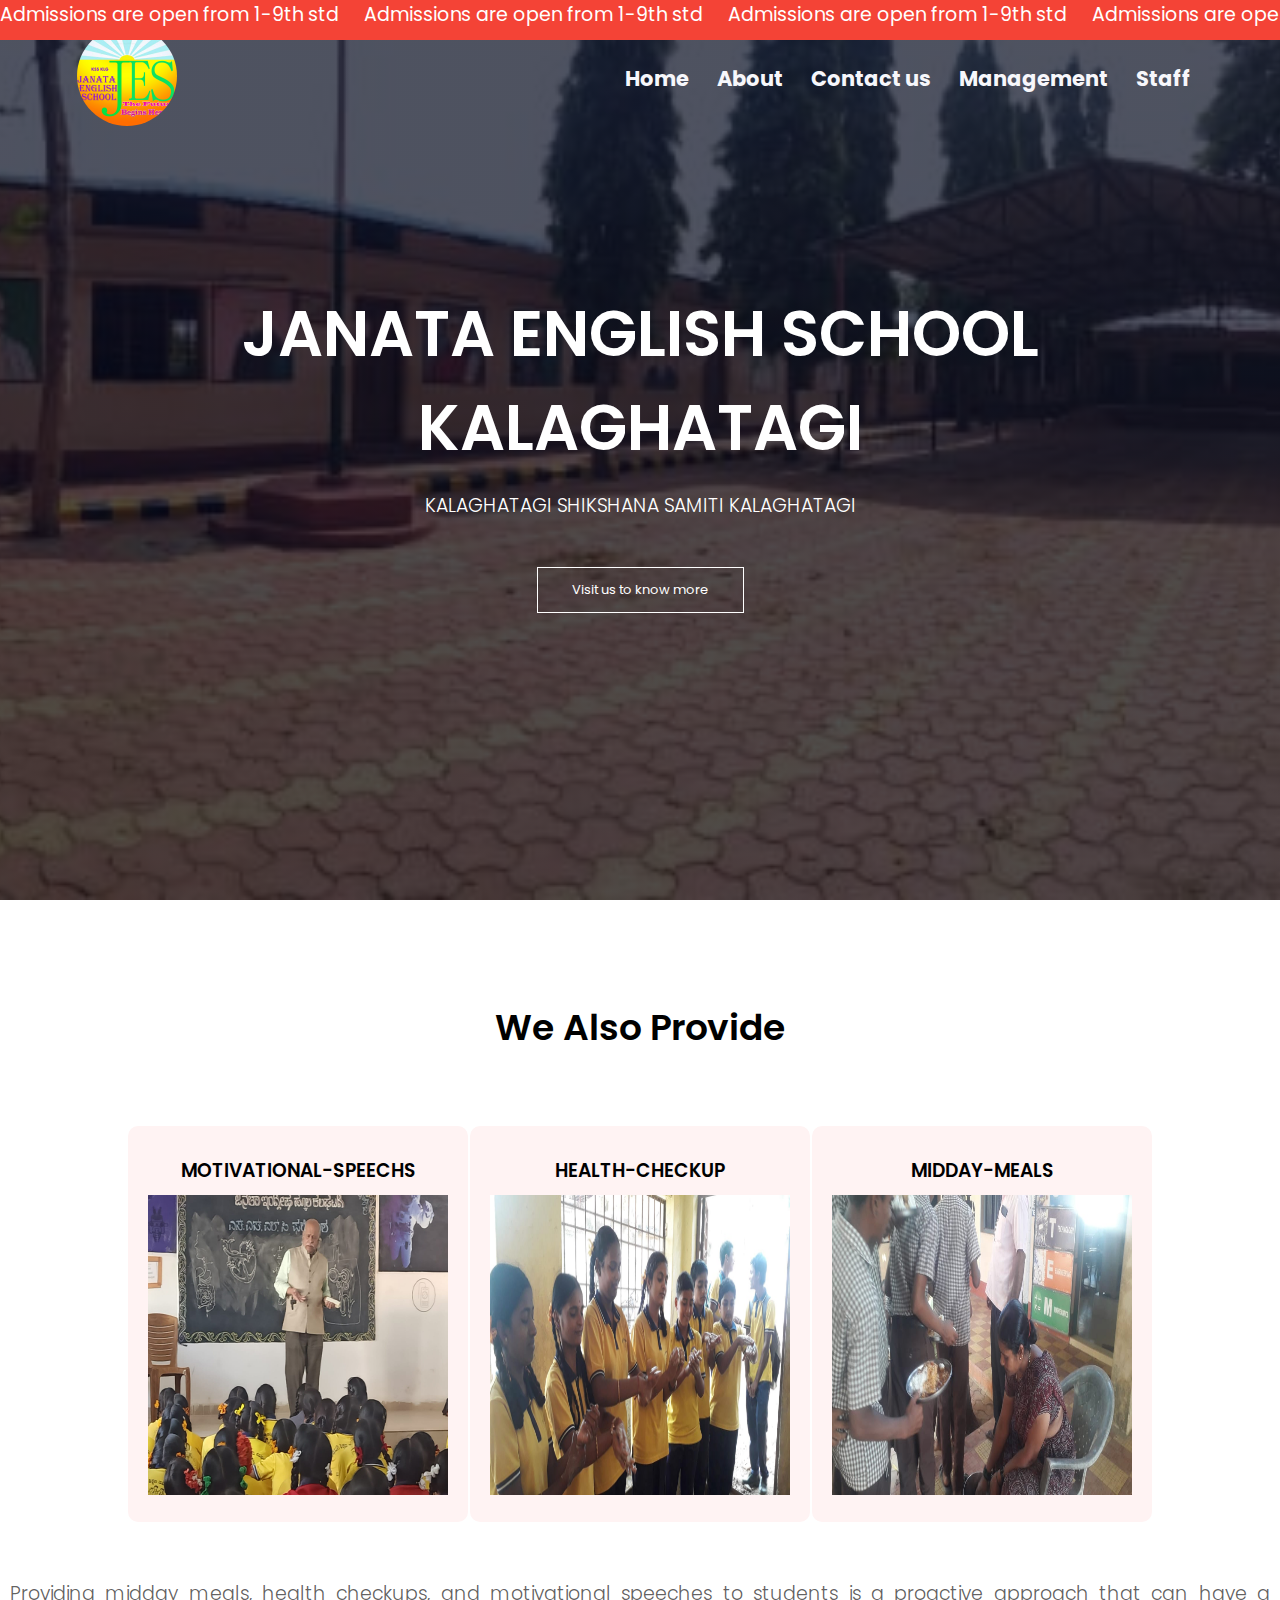
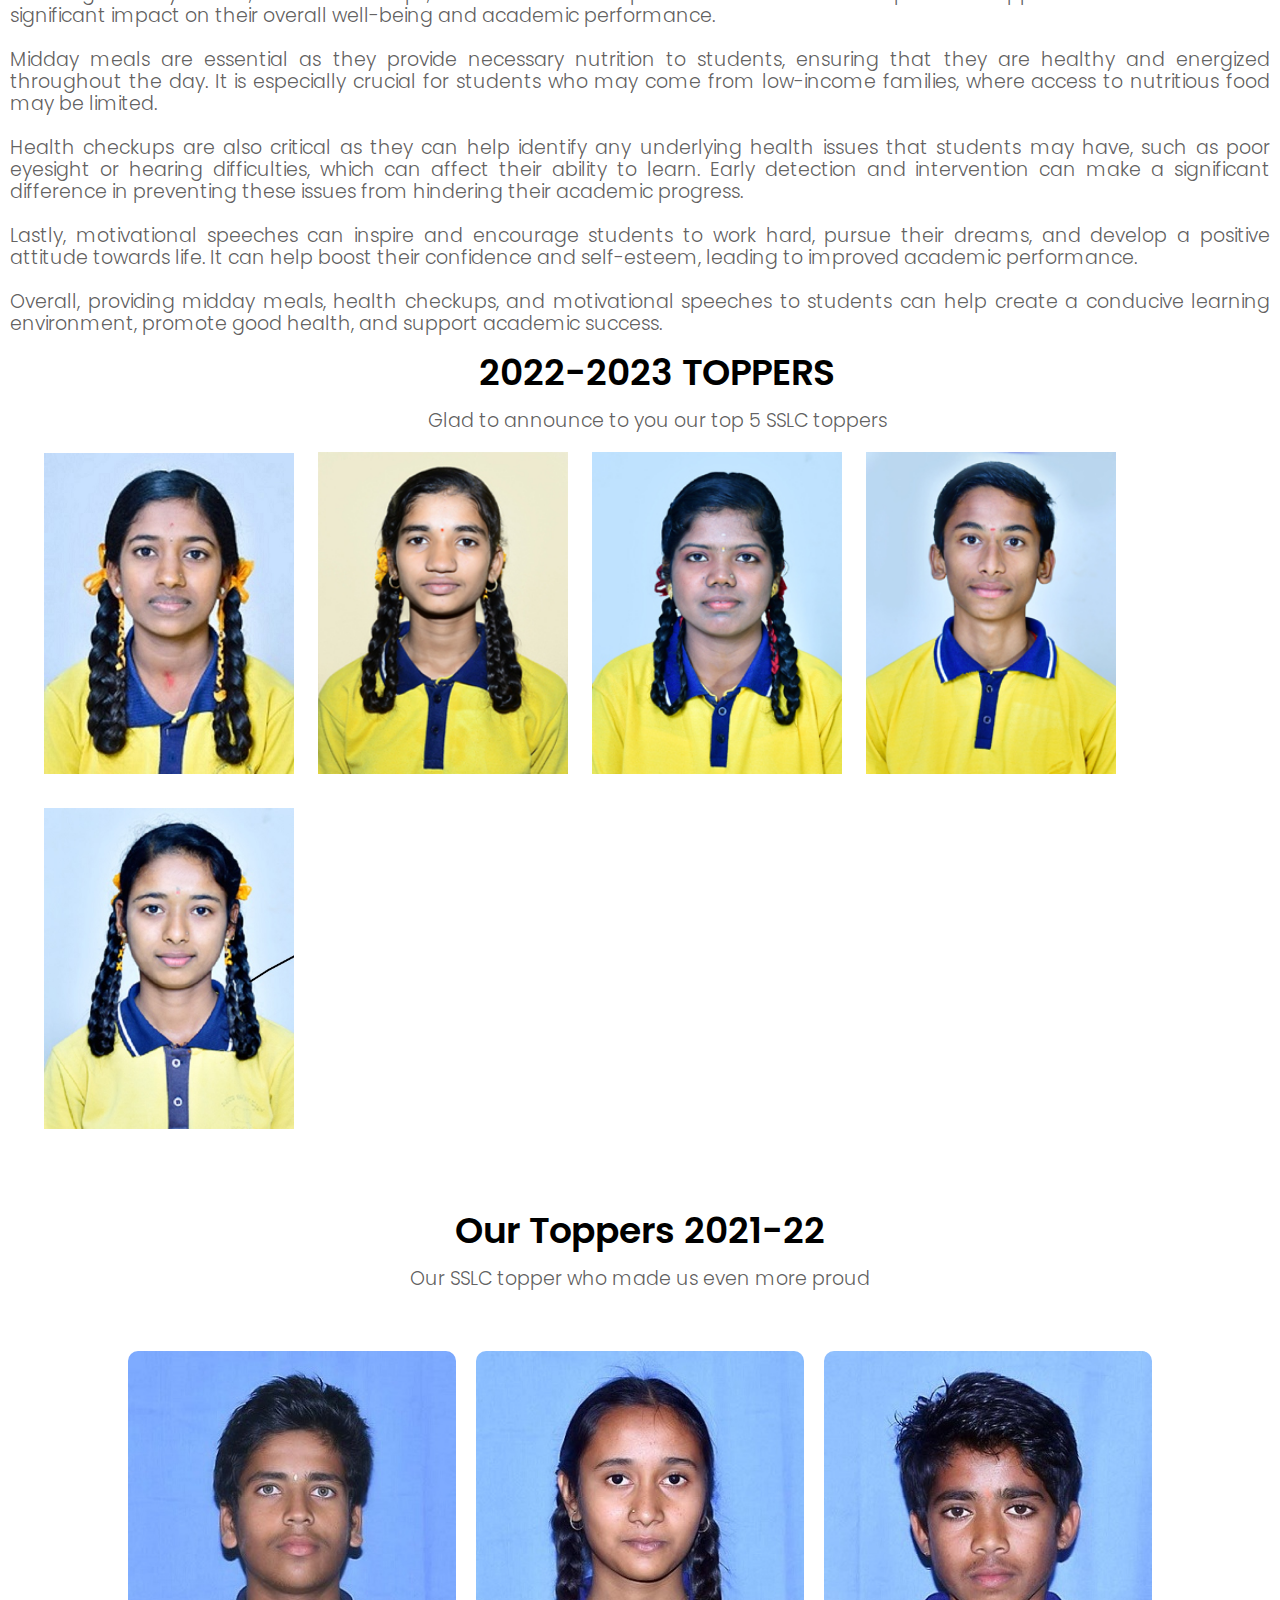
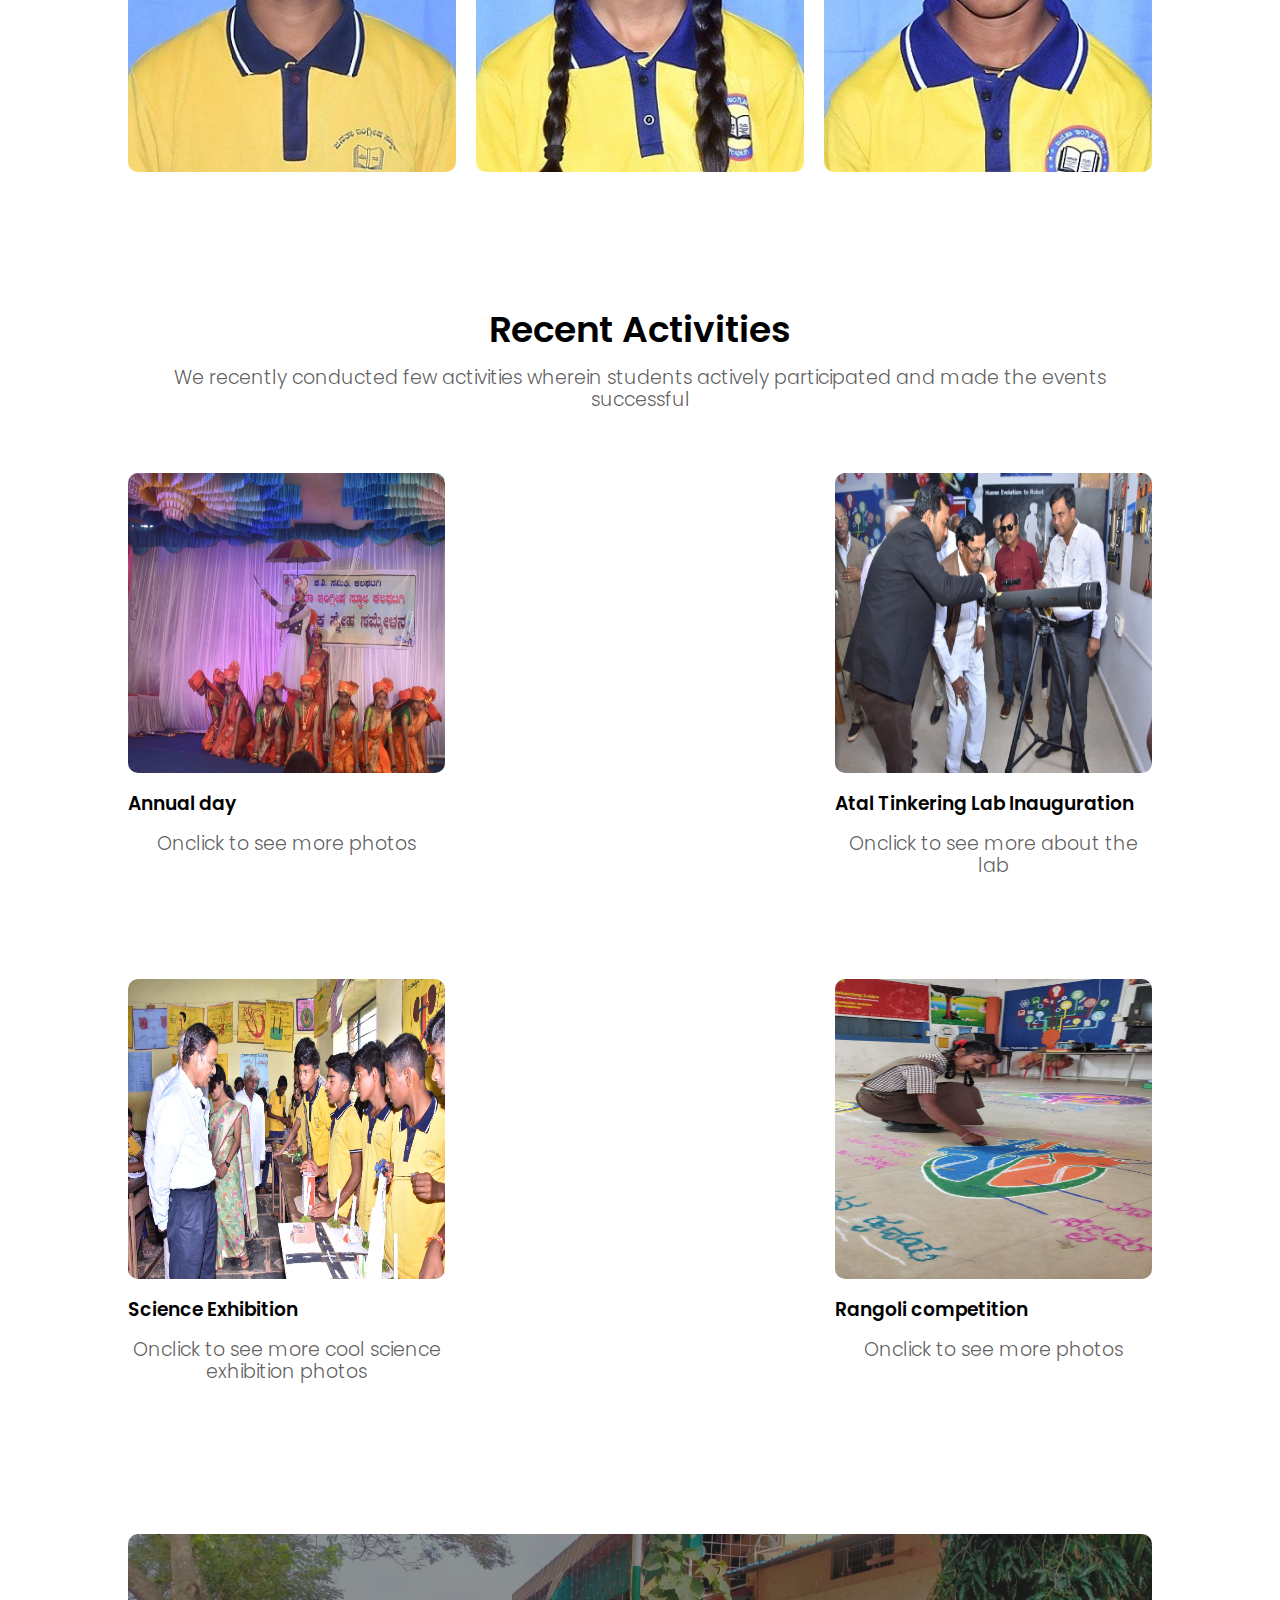
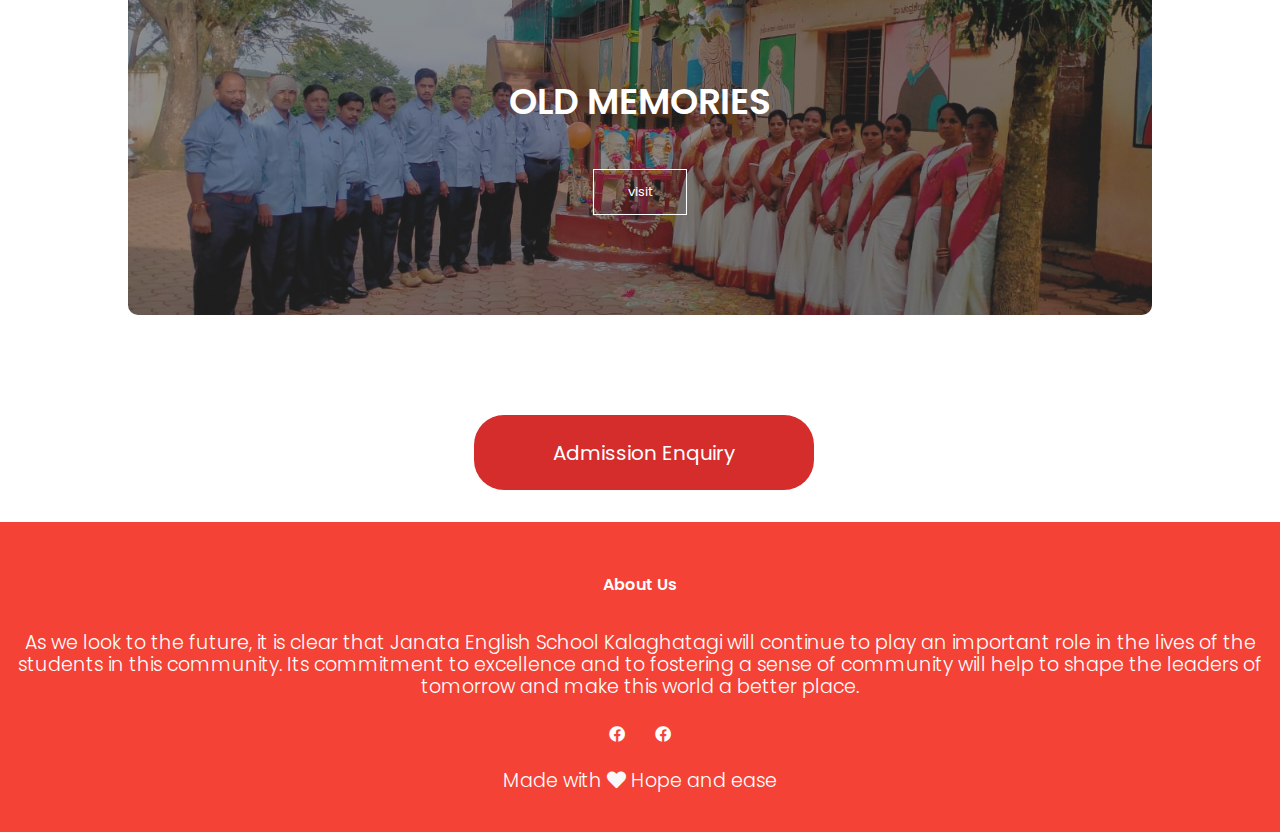
<file: index.html>
<!DOCTYPE html>
<html lang="en">

<head>
    <meta charset="UTF-8">
    <meta http-equiv="X-UA-Compatible" content="IE=edge">
    <meta name="viewport" content="width=device-width, initial-scale=1.0">
    <title>janata-english-school</title>
    <link rel="icon" type="image/x-icon" href="favion.png">

    <link rel="stylesheet" href="styles.css">
    <link rel="preconnect" href="https://fonts.googleapis.com">
    <link rel="preconnect" href="https://fonts.gstatic.com" crossorigin>
    <link href="https://fonts.googleapis.com/css2?family=Poppins:ital,wght@1,100;1,300;1,500&display=swap"
        rel="stylesheet">
    <link rel="stylesheet" href="https://cdnjs.cloudflare.com/ajax/libs/font-awesome/5.15.2/css/all.min.css" />
<style>
    .bold{
        text-align: justify;
    }
    html,body{
        overflow-x: hidden;
        max-width: 100%;
    }
    .new-topper h1,p{
        text-align: center;
    }
    .new-topper{
        padding-left: 34px;
    }
    .image-container {
  position: relative;
  display: inline-block;
  margin: 10px;
  overflow: hidden;
  width: 250px;
  height: 41%;
}

.image-container img {
  width: 100%;
  height: 100%;
  transition: transform 0.3s ease-in-out;
}

.image-container:hover img {
  transform: scale(1.1);
}

.overlay {
  position: absolute;
  top: 0;
  left: 0;
  width: 100%;
  height: 100%;
  opacity: 0;
  background-color: rgba(0, 0, 0, 0.7);
  color: #fff;
  display: flex;
  flex-direction: column;
  justify-content: center;
  align-items: center;
  transition: opacity 0.3s ease-in-out;
}

.image-container:hover .overlay {
  opacity: 1;
}

</style>
</head>

<body>
    <section class="header">
        <nav>
            <a href="index.html"><img src="logo.jpg" class="round-image" alt="logo"></a>
            <div class="nav-links" id="navLinks">
                <i class="fa fa-times " onclick="hideMenu() "></i>
                <ul>
                    <li><a href="index.html">Home</a></li>
                    <li><a href="about.html">About</a></li>
                    <li><a href="contact.html">Contact us</a></li>
                    <li><a href="management.html">Management</a></li>
                    <li><a href="admission.html">Staff</a></li>
                </ul>
            </div>
            <i class="fa fa-bars" onclick="showMenu()"></i>
        </nav>
        <div class="text-box">
            <h1>JANATA ENGLISH SCHOOL KALAGHATAGI</h1>
            <p>KALAGHATAGI SHIKSHANA SAMITI KALAGHATAGI</p>
            <a href="https://www.google.com/maps/place/Janata+English+School/@15.1781025,74.9660651,17z/data=!3m1!4b1!4m6!3m5!1s0x3bb92b55370c7971:0x477aae422b7515cb!8m2!3d15.1781025!4d74.9682591!16s%2Fg%2F1pty232ml" class="hero-btn">Visit us to know more</a>
        </div>
    </section>
    <div class="news-ticker">
        <ul>
            <li>Admissions are open from 1-9th std</li>
            <li>Admissions are open from 1-9th std</li>
            <li>Admissions are open from 1-9th std</li>
            <li>Admissions are open from 1-9th std</li>
            <li>Admissions are open from 1-9th std</li>
            <li>Admissions are open from 1-9th std</li>
            <!-- add more news items here -->
        </ul>
    </div>
    <script>
        // Set the width of the news ticker to the width of the window
        document.querySelector('.news-ticker').style.width = window.innerWidth + 'px';

        // Resize the news ticker when the window is resized
        window.addEventListener('resize', function () {
            document.querySelector('.news-ticker').style.width = window.innerWidth + 'px';
        });

    </script>
    <section class="course">
        <h1>We Also Provide</h1>
        <p></p>
        <div class="row">
            <div class="course-col">
                <h3>MOTIVATIONAL-SPEECHS</h3>
                
                <img src="motivate.jpg" width="300" height="300" alt="motivate">
            </div>
            <div class="course-col">
                <h3>HEALTH-CHECKUP</h3>
                <img src="health.jpg" width="300" height="300" alt="HEALTH-CHECKUP">
            </div>
            <div class="course-col">
                <h3>MIDDAY-MEALS</h3><a href="meals.html">
                <img src="meals.jpg" width="300" height="300" alt="midday meals"></a>
            </div>
        </div>
    </section>
    <p class="bold">Providing midday meals, health checkups, and motivational speeches to students is a proactive approach that can
        have a significant impact on their overall well-being and academic performance.<br><br>

        Midday meals are essential as they provide necessary nutrition to students, ensuring that they are healthy and
        energized throughout the day. It is especially crucial for students who may come from low-income families, where
        access to nutritious food may be limited.<br><br>

        Health checkups are also critical as they can help identify any underlying health issues that students may have,
        such as poor eyesight or hearing difficulties, which can affect their ability to learn. Early detection and
        intervention can make a significant difference in preventing these issues from hindering their academic
        progress.<br><br>

        Lastly, motivational speeches can inspire and encourage students to work hard, pursue their dreams, and develop
        a positive attitude towards life. It can help boost their confidence and self-esteem, leading to improved
        academic performance.<br><br>

        Overall, providing midday meals, health checkups, and motivational speeches to students can help create a
        conducive learning environment, promote good health, and support academic success.</p>
        <section class="new-topper">
            <h1>2022-2023 TOPPERS</h1>
            <p>Glad to announce to you our top 5 SSLC toppers</p>
        <div class="image-container">
            <img src="ASHAWINI WADDAR.JPG" alt="Image 1">
           
            <div class="overlay">
              <h3>ASHAWINI WADDAR</h3>
              
            </div>
          </div>
          
          <div class="image-container">
            <img src="Anita Lamani photo.JPG" alt="Image 2">
            <div class="overlay">
              <h3>ANITA LAMANI</h3>
              
            </div>
          </div>
          
          <div class="image-container">
            <img src="Megha parage photo.JPG" alt="Image 3">
            <div class="overlay">
              <h3>MEGHA PARAGE</h3>
              
            </div>
          </div>
          
          <div class="image-container">
            <img src="Nirarnjan Uppin photo.JPG" alt="Image 4">
            <div class="overlay">
              <h3>NIRARNJAN UPPIN</h3>
              
            </div>
          </div>
          <div class="image-container">
            <img src="NAGAVENI PANDRAMISI.JPG" alt="Image 4">
            <div class="overlay">
              <h3>NAGAVENI PANDRAMISI</h3>
             
            </div>
          </div>
          </section>
    <section class="campus">
        <h1>Our Toppers 2021-22</h1>
        <p>Our SSLC topper who made us even more proud </p>
        <div class="row">
            <div class="campus-col">
                <img src="topper.jpg" alt="random">
                <div class="layer">
                    <h3>NINGAYYA HIREMATH</h3>
                </div>
            </div>
            <div class="campus-col">
                <img src="top.jpg" alt="random2">
                <div class="layer">
                    <h3>SANIYA BADAGI</h3>
                </div>
            </div>
            <div class="campus-col">
                <img src="Sivraj.jpg" alt="random3">
                <div class="layer">
                    <h3>SHIVARAJ TIPPANAGOUDTI</h3>
                </div>
            </div>
        </div>
    </section>
    <section class="facilities">
        <h1>Recent Activities</h1>
        <p>We recently conducted few activities wherein students actively participated and made the events successful</p>
        <div class="row">
            <div class="facilities-col">
                     <a href="annual.html">
                <img src="annual.jpg" width="500" height="300"></a>
                <h3>Annual day</h3>
                <p>Onclick to see more photos</p>
            </div>
            <div class="facilities-col">
                    <a href="atal.html">
                <img src="Picture2.jpg" width="500" height="300"></a>
                <h3>Atal Tinkering Lab Inauguration </h3>
                <p>Onclick to see more about the lab</p>
            </div>
            </div>
            <div class="row">
            <div class="facilities-col">
                    <a href="science.html">
                <img src="project.jpg" width="500" height="300"></a>
                <h3>Science Exhibition</h3>
                <p>Onclick to see more cool science exhibition photos</p>
            </div>
            <div class="facilities-col">
                <a href="rangoli.html">
            <img src="rangoli.jpg" width="500" height="300"></a>
            <h3>Rangoli competition</h3>
            <p>Onclick to see more photos</p>
        </div>
       </div>
    </section>

    <section class="cta">
        <h1>OLD MEMORIES</h1>
        <a href="memories.html" class="hero-btn">visit</a>
    </section>
    <section class="glow">
        <a href="contact.html">
            <button class="glow-on-hover">Admission Enquiry</button>
        </a>
    </section>
    <section class="footer">
        <h4>About Us</h4>
        <p> As we look to the future, it is clear that Janata English  School Kalaghatagi will continue to play an
            important role in the lives of the students in this community. Its commitment to excellence and to fostering a
            sense of community will help to shape the leaders of tomorrow and make this world a better place.</p>
        <div class="icons">
            <a href="https://www.facebook.com/people/ATL-Janata-English-SchoolKalaghatagi/100063789262192/?mibextid=ZbWKwL">
                <i class="fab fa-facebook"></i></a>
                <a href="https://www.facebook.com/jes.kalaghatagi.5?mibextid=ZbWKwL">
                <i class="fab fa-facebook"></i></a>
               
        </div>
        <p>Made with <i class="fas fa-heart"></i> Hope and ease</p>
    </section>
    <script>
        var navLinks = document.getElementById("navLinks");

        function showMenu() {
            navLinks.style.right = "0";
        }
        function hideMenu() {
            navLinks.style.right = "-200px";
        }
    </script>
</body>

</html>
</file>
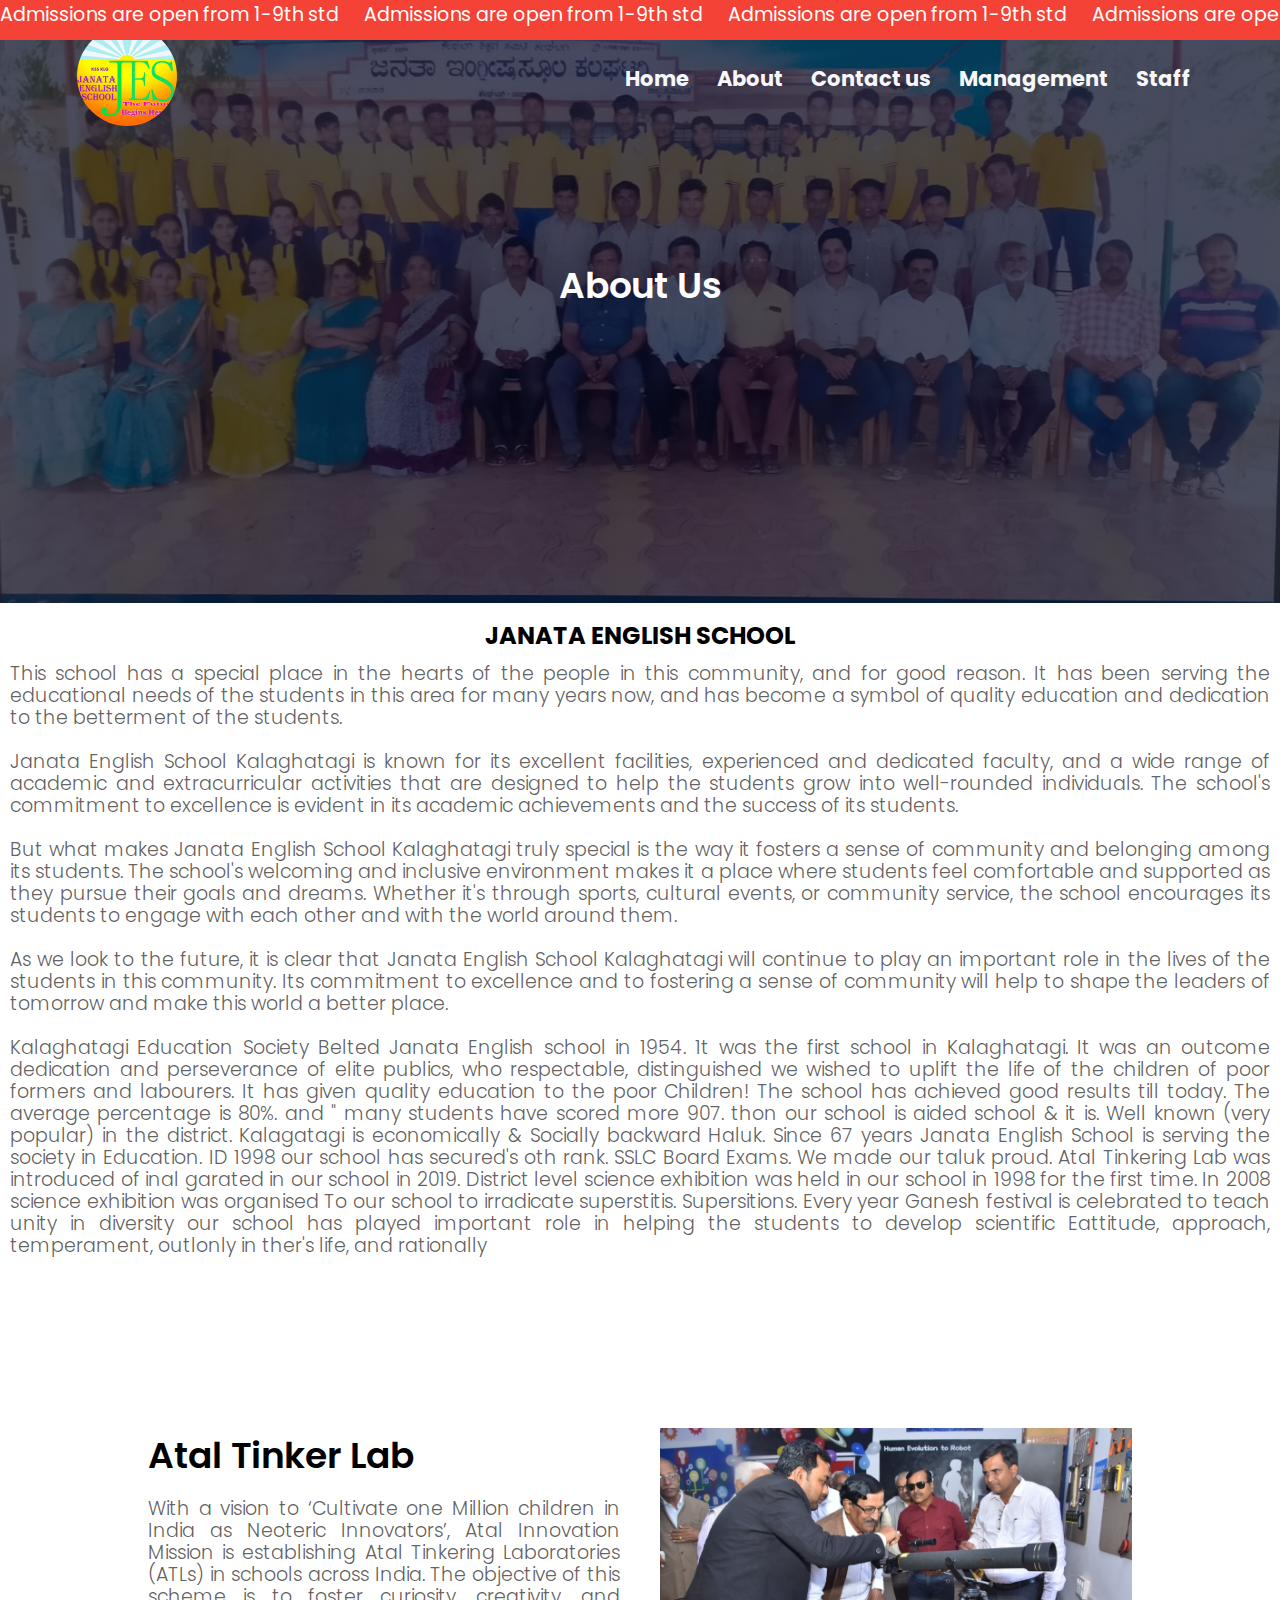
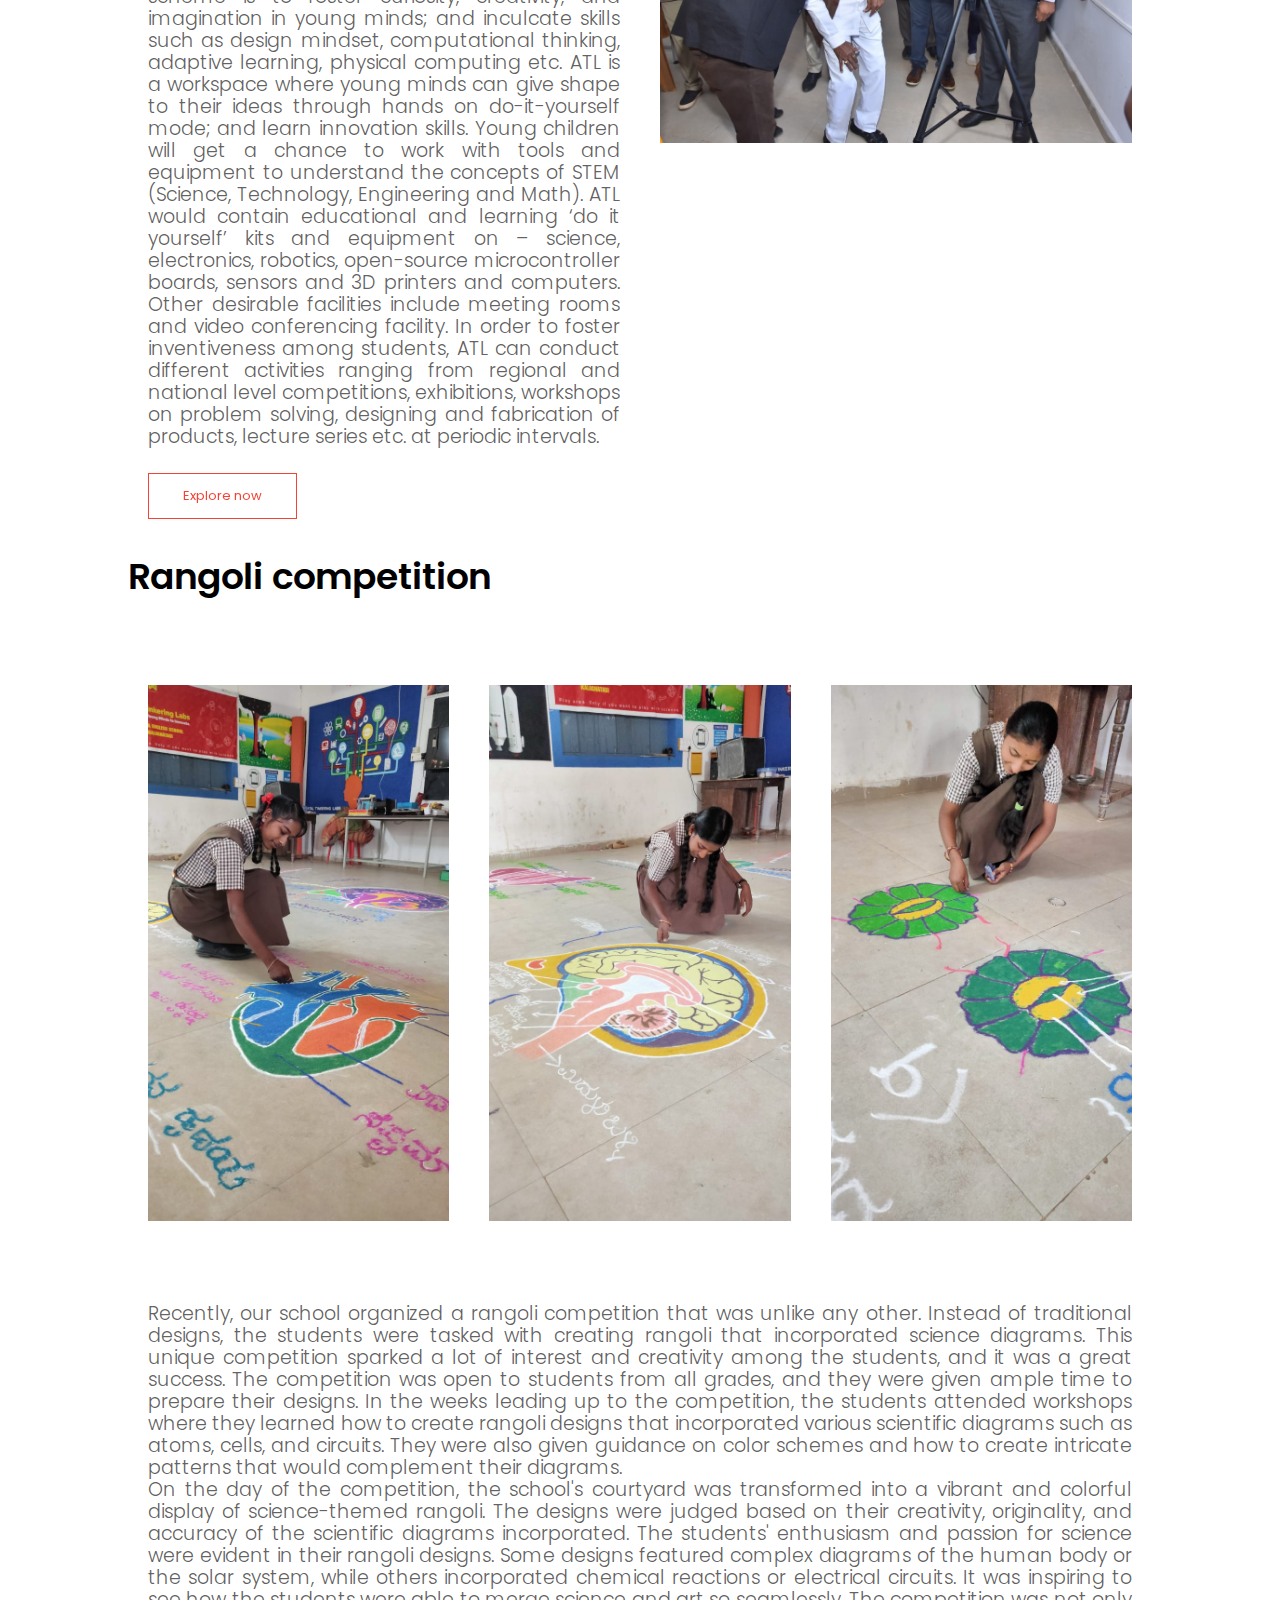
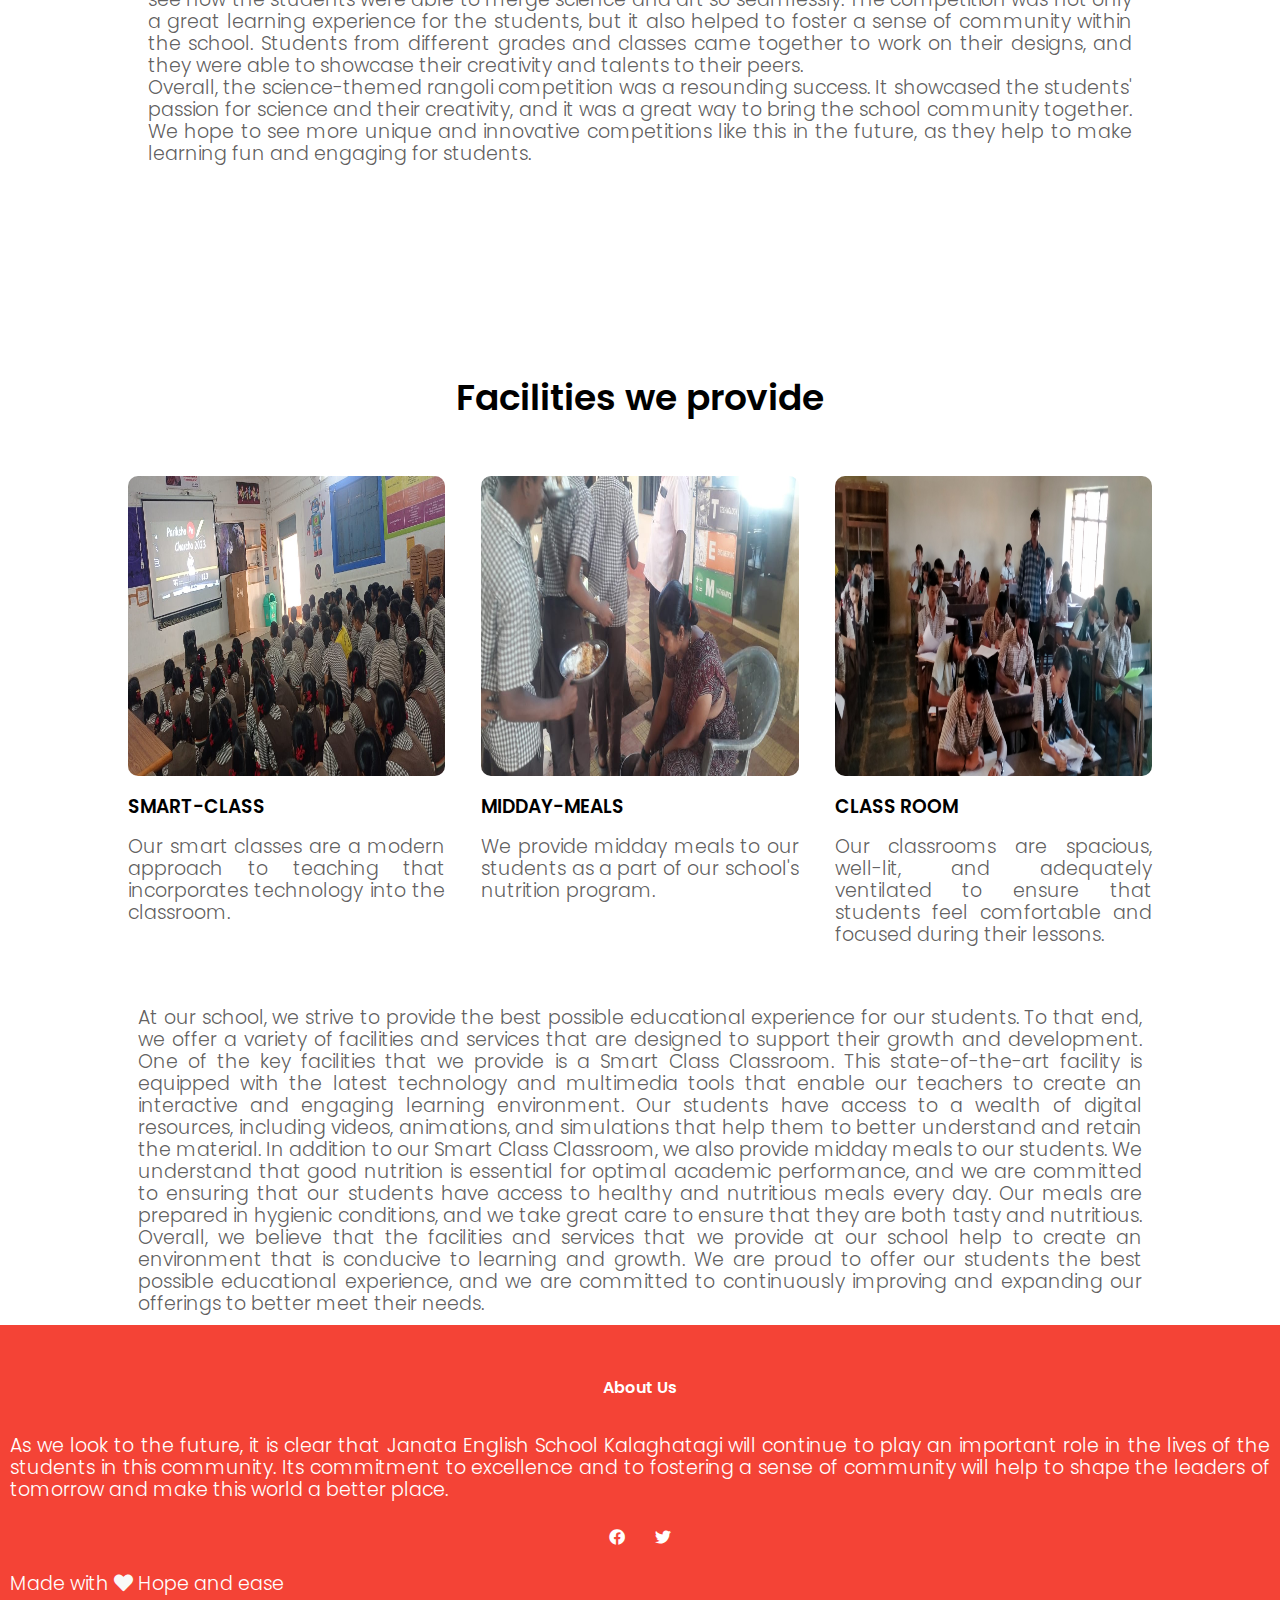
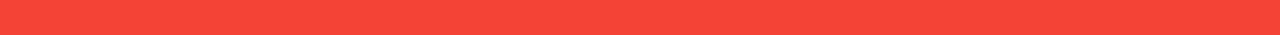
<file: about.html>
<!DOCTYPE html>
<html lang="en">

<head>
    <meta charset="UTF-8">
    <meta http-equiv="X-UA-Compatible" content="IE=edge">
    <meta name="viewport" content="width=device-width, initial-scale=1.0">
    <title>janata-english-school</title>
    <link rel="icon" type="image/x-icon" href="favion.png">
    <link rel="stylesheet" href="styles.css">
    <link rel="preconnect" href="https://fonts.googleapis.com">
    <link rel="preconnect" href="https://fonts.gstatic.com" crossorigin>
    <link href="https://fonts.googleapis.com/css2?family=Poppins:ital,wght@1,100;1,300;1,500&display=swap"
        rel="stylesheet">
    <link rel="stylesheet" href="https://cdnjs.cloudflare.com/ajax/libs/font-awesome/5.15.2/css/all.min.css" />
    <style>
        h2 {
            margin-top: 15px;
            text-align: center;
        }

        .red {
            text-align: justify;
        }
        p{
            text-align: justify;
        }
        html,body{
            overflow: hidden;
            max-width: 100%;
        }

    </style>

</head>

<body>
   
    <section class="sub-header">
        <nav>
            <a href="index.html"><img src="logo.jpg" class="round-image" alt="logo"></a>
            <div class="nav-links" id="navLinks">
                <i class="fa fa-times " onclick="hideMenu() "></i>
                <ul>
                    <li><a href="index.html">Home</a></li>
                    <li><a href="about.html">About</a></li>
                    <li><a href="contact.html">Contact us</a></li>
                    <li><a href="management.html">Management</a></li>
                    <li><a href="admission.html">Staff</a></li>
                </ul>
            </div>
            <i class="fa fa-bars" onclick="showMenu()"></i>
        </nav>
        <div class="news-ticker">
            <ul>
                <li>Admissions are open from 1-9th std</li>
                <li>Admissions are open from 1-9th std</li>
                <li>Admissions are open from 1-9th std</li>
                <li>Admissions are open from 1-9th std</li>
                <li>Admissions are open from 1-9th std</li>
                <li>Admissions are open from 1-9th std</li>
                <!-- add more news items here -->
            </ul>
        </div>
        <h1>About Us</h1>
    </section>
    <h2>JANATA ENGLISH SCHOOL</h2>
    <p> This school has a special place in the hearts of the people in this community, and for good reason. It has been
        serving the educational needs of the students in this area for many years now, and has become a symbol of
        quality education and dedication to the betterment of the students.<br><br>

        Janata English School Kalaghatagi is known for its excellent facilities, experienced and dedicated faculty,
        and a wide range of academic and extracurricular activities that are designed to help the students grow into
        well-rounded individuals. The school's commitment to excellence is evident in its academic achievements and the
        success of its students.<br><br>

        But what makes Janata English  School Kalaghatagi truly special is the way it fosters a sense of community
        and belonging among its students. The school's welcoming and inclusive environment makes it a place where
        students feel comfortable and supported as they pursue their goals and dreams. Whether it's through sports,
        cultural events, or community service, the school encourages its students to engage with each other and with the
        world around them.<br><br>

        As we look to the future, it is clear that Janata English  School Kalaghatagi will continue to play an
        important role in the lives of the students in this community. Its commitment to excellence and to fostering a
        sense of community will help to shape the leaders of tomorrow and make this world a better place.<br><br>
        Kalaghatagi Education Society Belted Janata English school in 1954. 1t was the first school in Kalaghatagi. It was
        an outcome dedication

        and perseverance of elite publics, who respectable, distinguished we wished to uplift the life of the children
        of poor formers and labourers. It has given quality

        education to the poor Children! The school has achieved good results till today.

        The average percentage is 80%. and " many students have scored more 907. thon

        our school is aided school & it is. Well known (very popular) in the district. Kalagatagi

        is economically & Socially backward Haluk. Since 67 years Janata English School is serving the society in
        Education. ID 1998 our school has secured's oth rank. SSLC Board Exams. We made our

        taluk proud. Atal Tinkering Lab was introduced of

        inal garated in our school in 2019.

        District level science exhibition was held in our school in 1998 for the first time.

        In 2008 science exhibition was organised

        To our school to irradicate superstitis.

        Supersitions. Every year Ganesh festival is celebrated to teach unity in diversity our school has played
        important role in helping the students to develop scientific Eattitude, approach, temperament, outlonly in
        ther's life, and rationally</p>
    <section class="about-us">
        <div class="row">
            <div class="about-col">
                <h1>Atal Tinker Lab</h1>
                <p>With a vision to ‘Cultivate one Million children in India as Neoteric Innovators’, Atal Innovation
                    Mission is establishing Atal Tinkering Laboratories (ATLs) in schools across India. The objective of
                    this scheme is to foster curiosity, creativity, and imagination in young minds; and inculcate skills
                    such as design mindset, computational thinking, adaptive learning, physical computing etc.

                    ATL is a workspace where young minds can give shape to their ideas through hands on do-it-yourself
                    mode; and learn innovation skills. Young children will get a chance to work with tools and equipment
                    to understand the concepts of STEM (Science, Technology, Engineering and Math). ATL would contain
                    educational and learning ‘do it yourself’ kits and equipment on – science, electronics, robotics,
                    open-source microcontroller boards, sensors and 3D printers and computers. Other desirable
                    facilities include meeting rooms and video conferencing facility.

                    In order to foster inventiveness among students, ATL can conduct different activities ranging from
                    regional and national level competitions, exhibitions, workshops on problem solving, designing and
                    fabrication of products, lecture series etc. at periodic intervals.</p>
                <a href="https://aim.gov.in/atl.php   " class="hero-btn red-btn">Explore now</a>
            </div>
            <div class="about-col">
                <img src="Picture2.jpg">
            </div>
        </div>
        <h1>Rangoli competition</h1>
        <div class="row">

            <div class="about-col">
                <img src="rangoli.jpg">
            </div>
            <div class="about-col">
                <img src="rangoli2.jpg">
            </div>
            <div class="about-col">
                <img src="rangoli3.jpg">
            </div>
            </div>
            <div class="about-col">
                <p>Recently, our school organized a rangoli competition that was unlike any other. Instead of traditional designs, the students were tasked with creating rangoli that incorporated science diagrams. This unique competition sparked a lot of interest and creativity among the students, and it was a great success.

                    The competition was open to students from all grades, and they were given ample time to prepare their designs. In the weeks leading up to the competition, the students attended workshops where they learned how to create rangoli designs that incorporated various scientific diagrams such as atoms, cells, and circuits. They were also given guidance on color schemes and how to create intricate patterns that would complement their diagrams.<br>
                    
                    On the day of the competition, the school's courtyard was transformed into a vibrant and colorful display of science-themed rangoli. The designs were judged based on their creativity, originality, and accuracy of the scientific diagrams incorporated.
                    
                    The students' enthusiasm and passion for science were evident in their rangoli designs. Some designs featured complex diagrams of the human body or the solar system, while others incorporated chemical reactions or electrical circuits. It was inspiring to see how the students were able to merge science and art so seamlessly.
                    
                    The competition was not only a great learning experience for the students, but it also helped to foster a sense of community within the school. Students from different grades and classes came together to work on their designs, and they were able to showcase their creativity and talents to their peers.<br>
                    
                    Overall, the science-themed rangoli competition was a resounding success. It showcased the students' passion for science and their creativity, and it was a great way to bring the school community together. We hope to see more unique and innovative competitions like this in the future, as they help to make learning fun and engaging for students.</p>


            </div>
    </section>
    <section class="facilities">
        <h1> Facilities we provide</h1>
        <div class="row">
            <div class="facilities-col">
                <img src="smart-class.jpg" width="500" height="300">
                <h3>SMART-CLASS</h3>
                <p>Our smart classes are a modern approach to teaching that incorporates technology into the classroom.</p>
            </div>
            <div class="facilities-col">
                <img src="meals.jpg" width="500" height="300">
                <h3>MIDDAY-MEALS</h3>
                <p>We provide midday meals to our students as a part of our school's nutrition program.</p>
            </div>
            <div class="facilities-col">
                <img src="class.jpg" width="500" height="300">
                <h3>CLASS ROOM</h3>
                <p> Our classrooms are spacious, well-lit, and adequately ventilated to ensure that students feel comfortable and focused during their lessons.</p>
            </div>
        </div>
        <p class="red">At our school, we strive to provide the best possible educational experience for our students. To
            that end, we offer a variety of facilities and services that are designed to support their growth and
            development.
    
            One of the key facilities that we provide is a Smart Class Classroom. This state-of-the-art facility is
            equipped with the latest technology and multimedia tools that enable our teachers to create an interactive
            and engaging learning environment. Our students have access to a wealth of digital resources, including
            videos, animations, and simulations that help them to better understand and retain the material.
    
            In addition to our Smart Class Classroom, we also provide midday meals to our students. We understand that
            good nutrition is essential for optimal academic performance, and we are committed to ensuring that our
            students have access to healthy and nutritious meals every day. Our meals are prepared in hygienic
            conditions, and we take great care to ensure that they are both tasty and nutritious.
    
            Overall, we believe that the facilities and services that we provide at our school help to create an
            environment that is conducive to learning and growth. We are proud to offer our students the best possible
            educational experience, and we are committed to continuously improving and expanding our offerings to better
            meet their needs.</p>
         
    </section>
    
    <script>
        var navLinks = document.getElementById("navLinks");

        function showMenu() {
            navLinks.style.right = "0";
        }
        function hideMenu() {
            navLinks.style.right = "-200px";
        }
    </script>
    <section class="footer">
        <h4>About Us</h4>
        <p> As we look to the future, it is clear that Janata English  School Kalaghatagi will continue to play an
            important role in the lives of the students in this community. Its commitment to excellence and to fostering a
            sense of community will help to shape the leaders of tomorrow and make this world a better place.</p>
        <div class="icons">
            <a href="https://www.facebook.com/people/ATL-Janata-English-SchoolKalaghatagi/100063789262192/?mibextid=ZbWKwL">
            <i class="fab fa-facebook"></i></a>
            <a href="https://www.facebook.com/jes.kalaghatagi.5?mibextid=ZbWKwL">
            <i class="fab fa-twitter"></i></a>
           
        </div>
        <p>Made with <i class="fas fa-heart"></i> Hope and ease</p>
    </section>
    
</body>

</html>
</file>
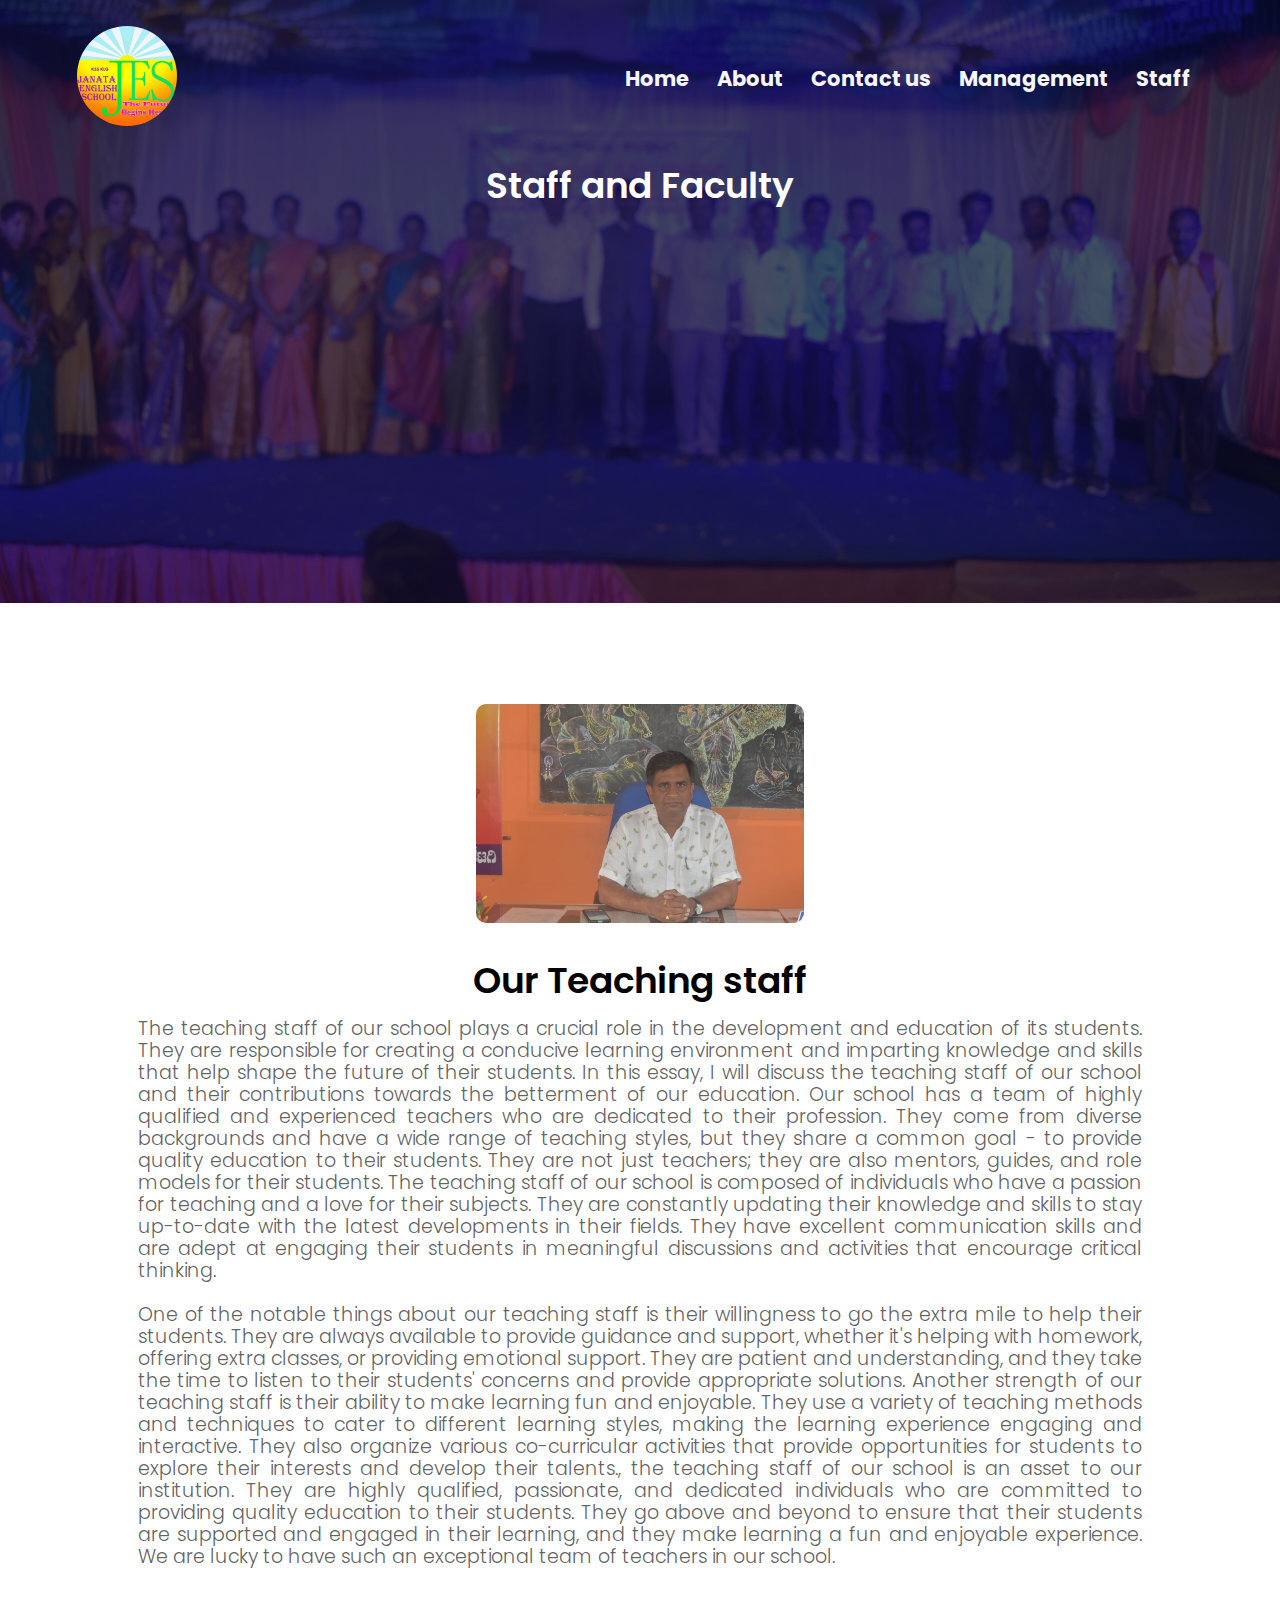
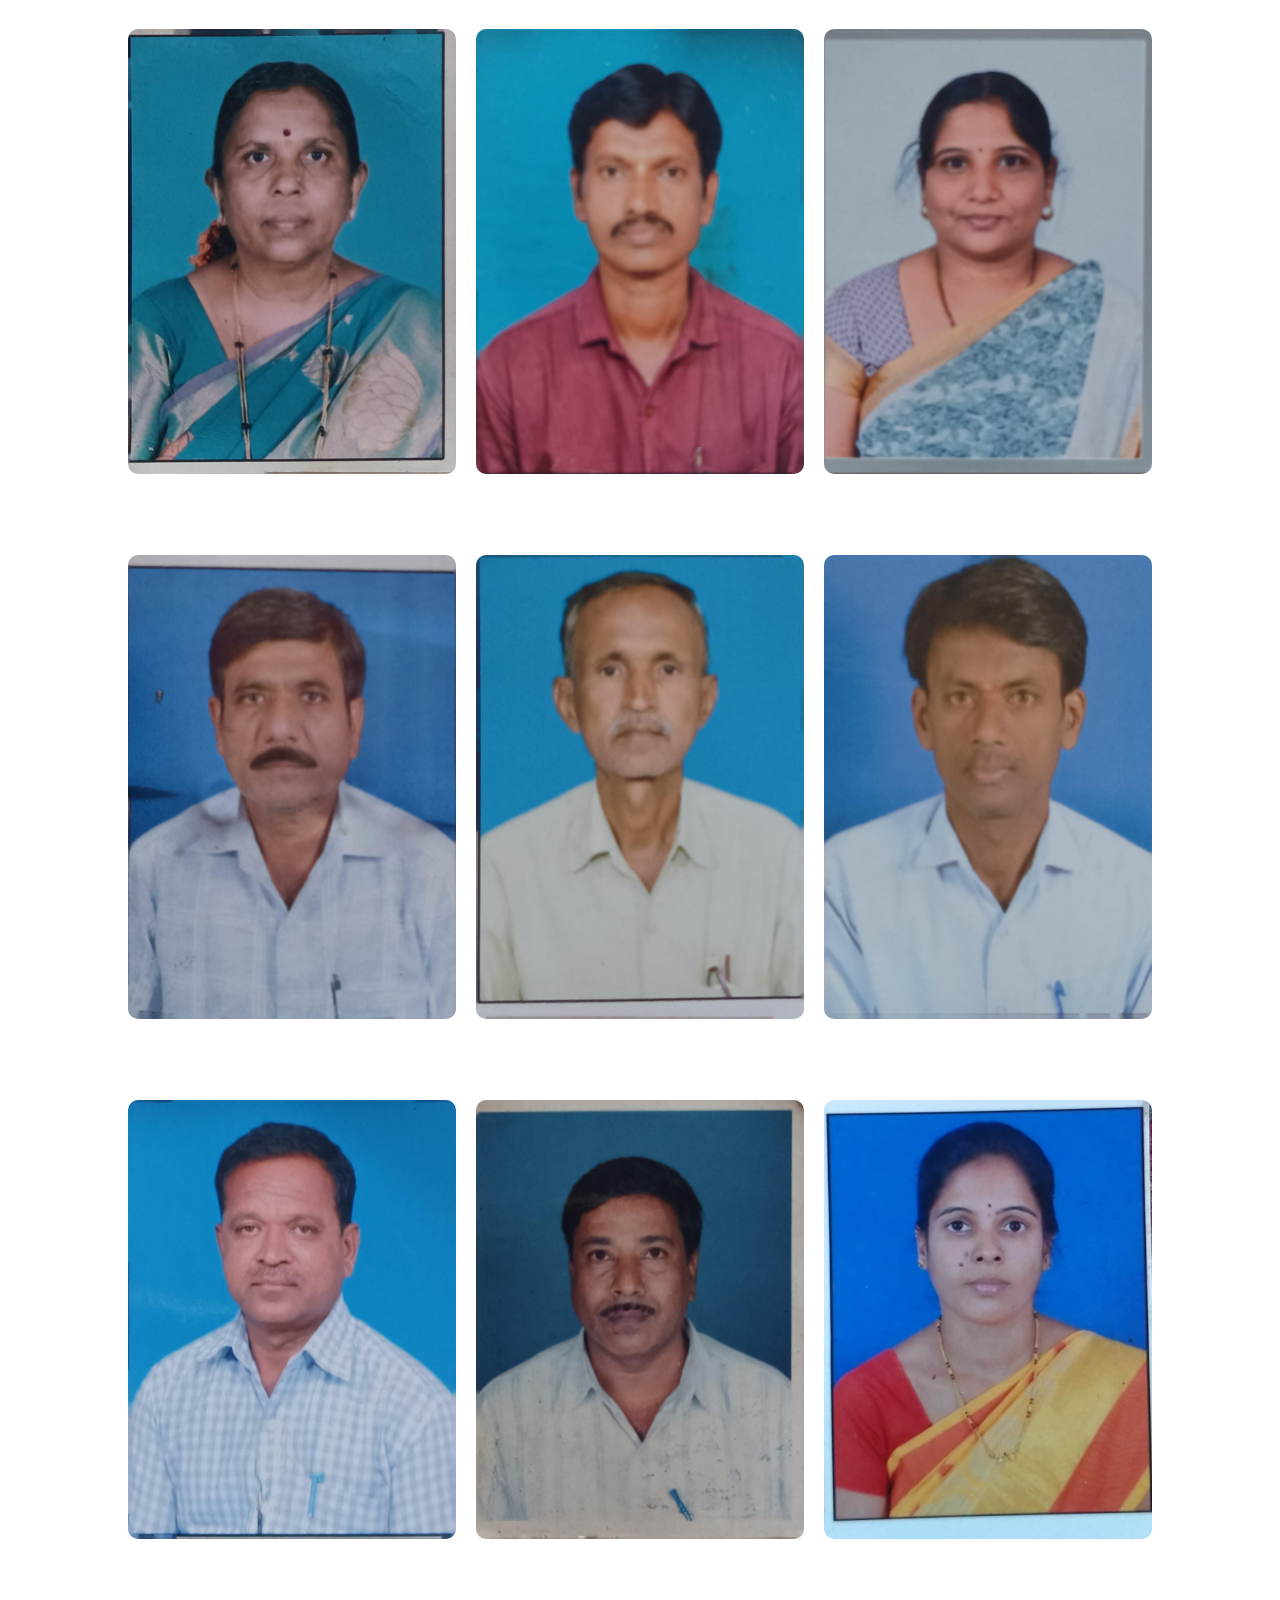
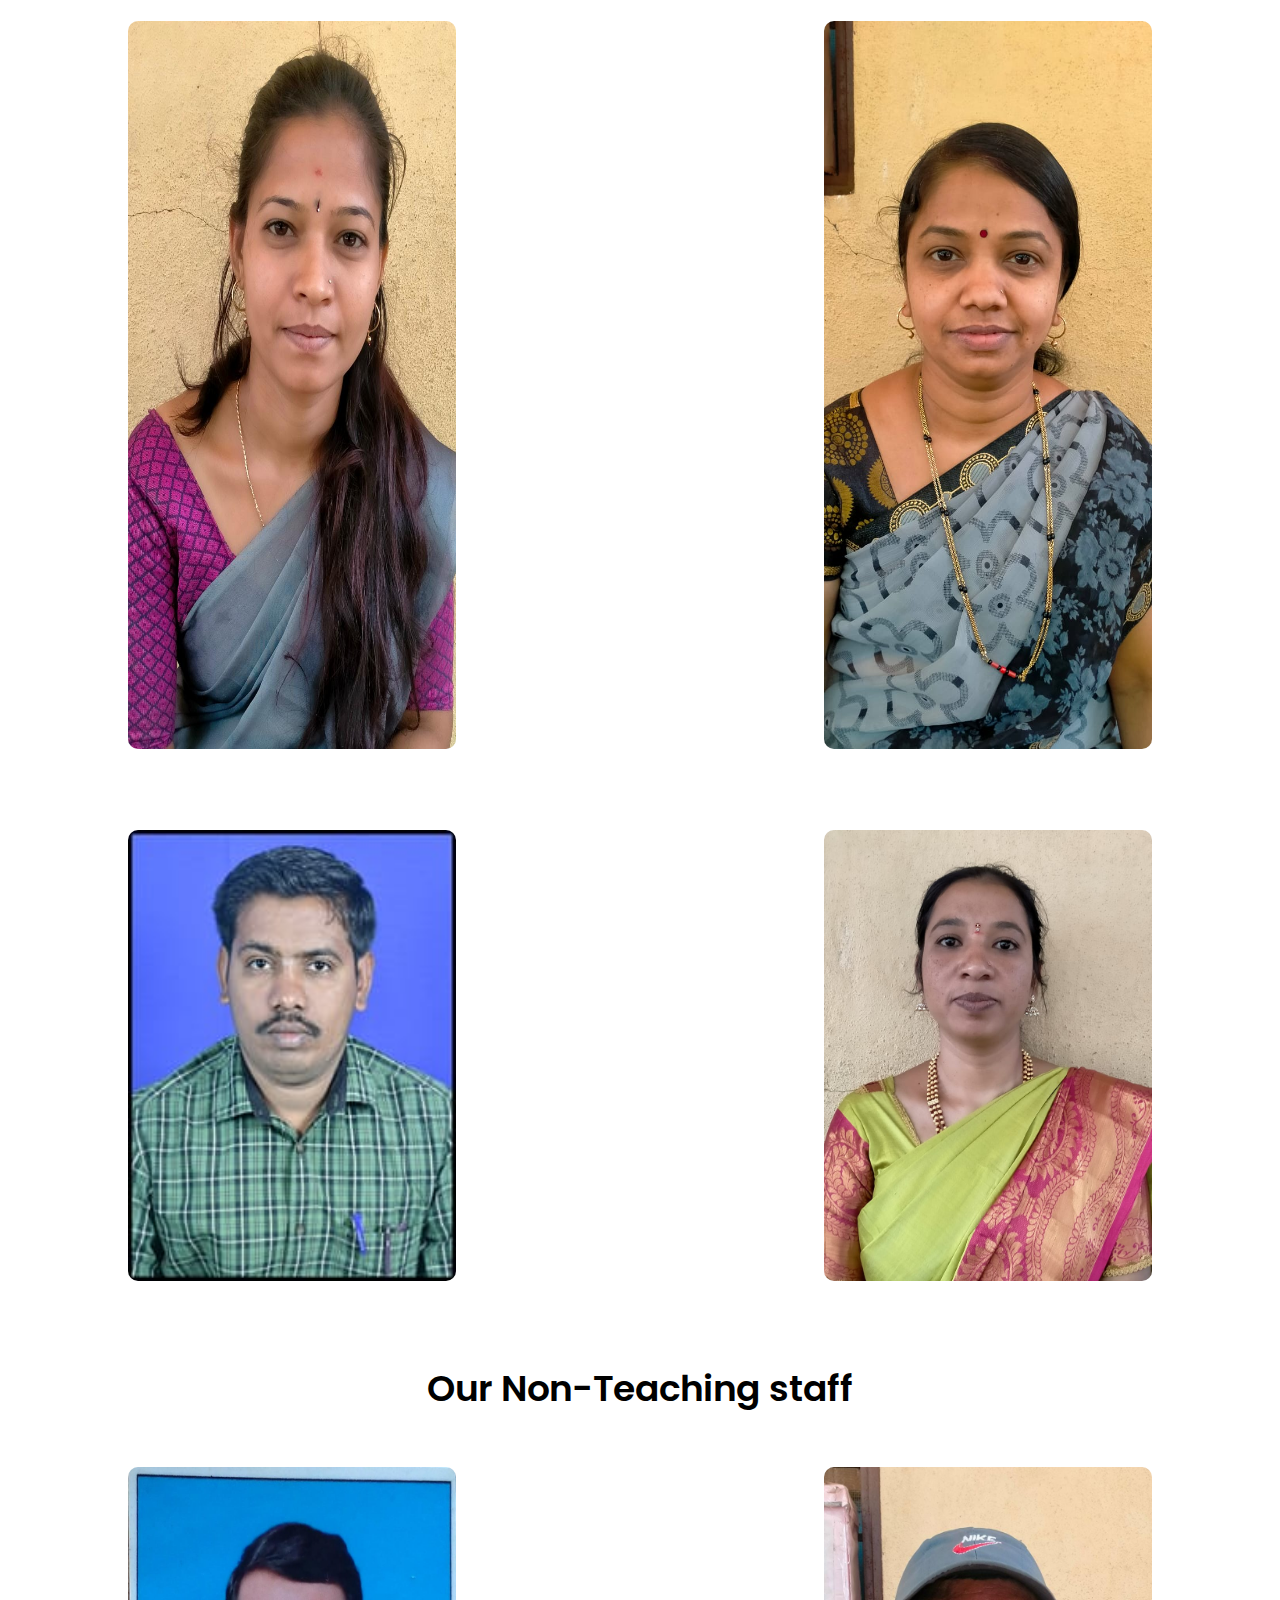
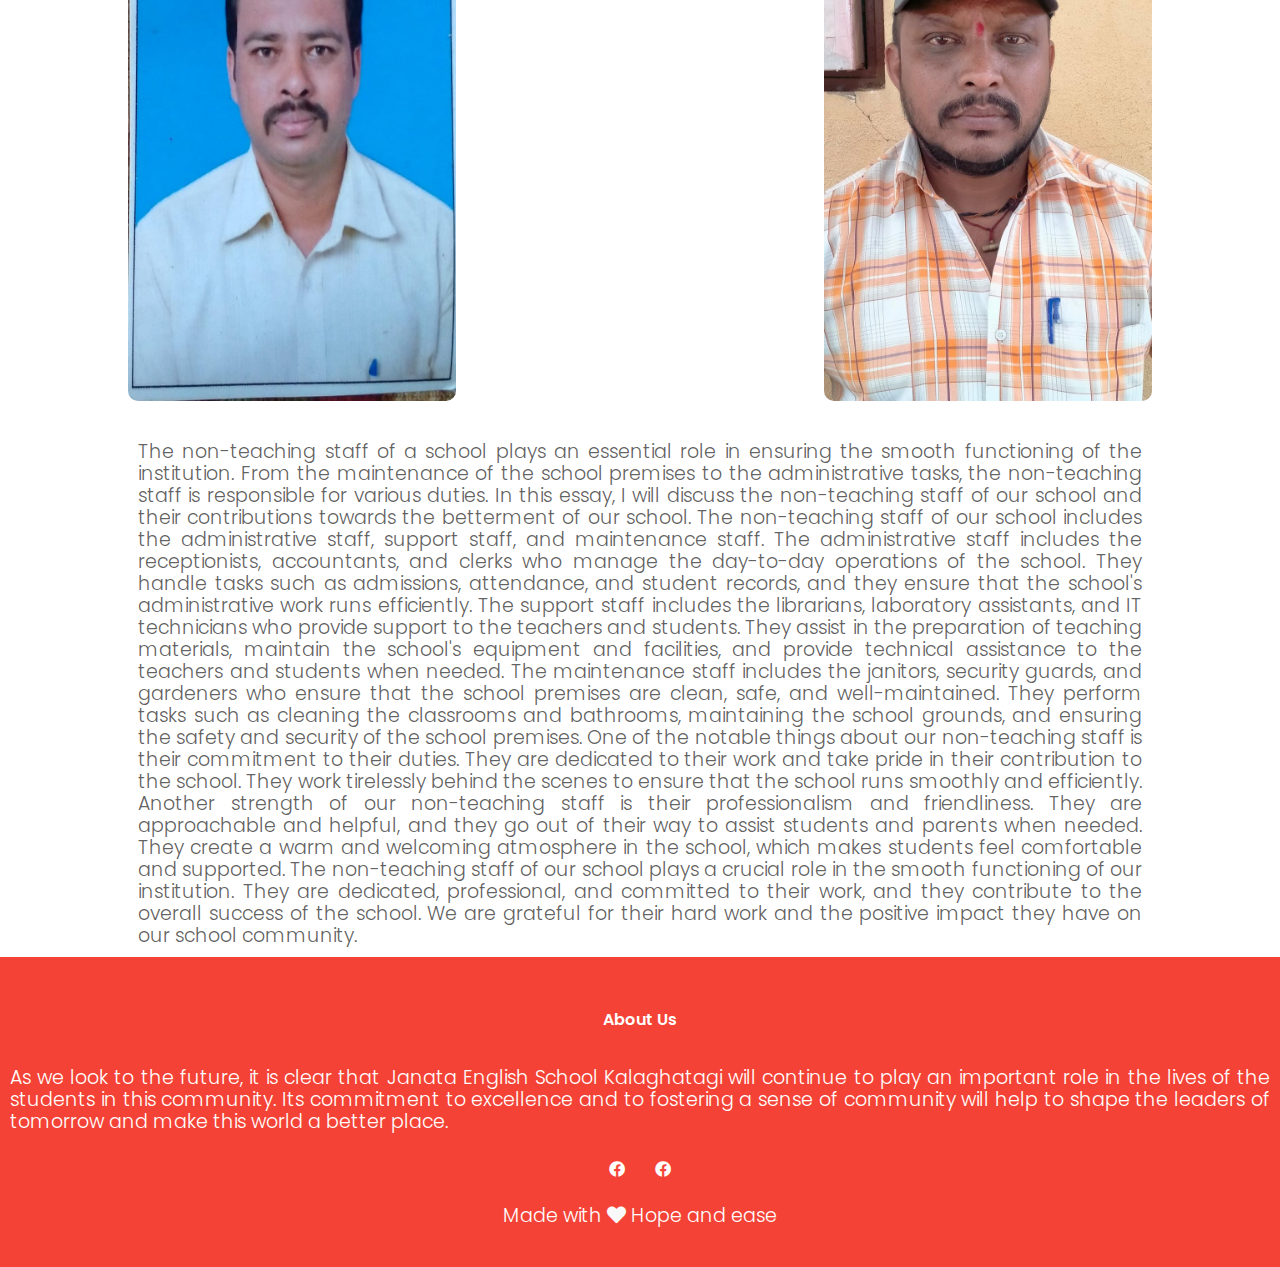
<file: admission.html>
<!DOCTYPE html>
<html lang="en">
<head>
    <meta charset="UTF-8">
    <meta http-equiv="X-UA-Compatible" content="IE=edge">
    <meta name="viewport" content="width=device-width, initial-scale=1.0">
    <title>janata-english-school</title>
    <link rel="icon" type="image/x-icon" href="favion.png">
    <link rel="stylesheet" href="styles.css">
    <link rel="preconnect" href="https://fonts.googleapis.com">
<link rel="preconnect" href="https://fonts.gstatic.com" crossorigin>
<link href="https://fonts.googleapis.com/css2?family=Poppins:ital,wght@1,100;1,300;1,500&display=swap" rel="stylesheet">
<link rel="stylesheet" href="https://cdnjs.cloudflare.com/ajax/libs/font-awesome/5.15.2/css/all.min.css" />
<style>
p{
    text-align: justify;
}
.center{
    text-align: center;
}
html,body{
    overflow-x: hidden;
    max-width: 100%;
}
</style>

</head>
<body>
    <section class="sub-header-1">
        <nav>
            <a href="index.html"><img src="logo.jpg" class="round-image" alt="logo"></a>
            <div class="nav-links" id="navLinks">
                <i class="fa fa-times " onclick="hideMenu() "></i>
                <ul>
                    <li><a href="index.html">Home</a></li>
                    <li><a href="about.html">About</a></li>
                    <li><a href="contact.html">Contact us</a></li>
                    <li><a href="management.html">Management</a></li>
                    <li><a href="admission.html">Staff</a></li>
                </ul>
            </div>
            <i class="fa fa-bars" onclick="showMenu()" ></i>
        </nav>
        <h1>Staff and Faculty</h1>
        </section>
        
        <section class="campus">
            
           
            <div class="row">
                <div class="campus-col">
                    </div>
                    <div class="campus-col">
                    <img src="head.jpg" alt="random">
                    <div class="layer">
                        <h3>HEAD MASTER SRI. S K PATILKULKARNI</h3>
                    </div>
                </div>
                <div class="campus-col"></div>
                </div> 
                <h1>Our Teaching staff</h1>
                        <p>The teaching staff of our school plays a crucial role in the development and education of its students. They are responsible for creating a conducive learning environment and imparting knowledge and skills that help shape the future of their students. In this essay, I will discuss the teaching staff of our school and their contributions towards the betterment of our education.

                            Our school has a team of highly qualified and experienced teachers who are dedicated to their profession. They come from diverse backgrounds and have a wide range of teaching styles, but they share a common goal - to provide quality education to their students. They are not just teachers; they are also mentors, guides, and role models for their students.
                            
                            The teaching staff of our school is composed of individuals who have a passion for teaching and a love for their subjects. They are constantly updating their knowledge and skills to stay up-to-date with the latest developments in their fields. They have excellent communication skills and are adept at engaging their students in meaningful discussions and activities that encourage critical thinking.<br><br>
                            
                            One of the notable things about our teaching staff is their willingness to go the extra mile to help their students. They are always available to provide guidance and support, whether it's helping with homework, offering extra classes, or providing emotional support. They are patient and understanding, and they take the time to listen to their students' concerns and provide appropriate solutions.
                            
                            Another strength of our teaching staff is their ability to make learning fun and enjoyable. They use a variety of teaching methods and techniques to cater to different learning styles, making the learning experience engaging and interactive. They also organize various co-curricular activities that provide opportunities for students to explore their interests and develop their talents., the teaching staff of our school is an asset to our institution. They are highly qualified, passionate, and dedicated individuals who are committed to providing quality education to their students. They go above and beyond to ensure that their students are supported and engaged in their learning, and they make learning a fun and enjoyable experience. We are lucky to have such an exceptional team of teachers in our school.</p> 
                <div class="row">
                <div class="campus-col">
                    <img src="IMG-20230603-WA0003.jpg" alt="random2">
                    <div class="layer">
                        <h3> SMT U M DIVATAR</h3>
                    </div>
                </div>
                <div class="campus-col">
                    <img src="IMG-20230603-WA0009.jpg" alt="random3">
                    <div class="layer">
                        <h3> Sri. B S Devaramani</h3>
                    </div>
                </div>
                <div class="campus-col">
                    <img src="IMG-20230603-WA0001.jpg" alt="random3">
                    <div class="layer">
                        <h3>SMT G R NAYAK</h3> 
                    </div>
                </div>
               </div>
               <div class="row">
                <div class="campus-col">
                    <img src="IMG-20230603-WA0002.jpg" alt="random3">
                    <div class="layer">
                        <h3>Sri M B Karlawad</h3>
                    </div>
                </div>
                <div class="campus-col">
                    <img src="IMG-20230603-WA0008.jpg" alt="random3">
                    <div class="layer">
                        <h3>SRI D G PATIL</h3>
                    </div>
                </div>
                <div class="campus-col">
                    <img src="IMG-20230603-WA0005.jpg" alt="random3">
                    <div class="layer">
                        <h3>SRI F B TALAWAR</h3>
                    </div>
                </div>
                </div>
                <div class="row">
                <div class="campus-col">
                    <img src="IMG-20230603-WA0007.jpg" alt="random3">
                    <div class="layer">
                        <h3>SRI F S NOOLVI</h3>
                    </div>
                </div>
                <div class="campus-col">
                    <img src="IMG-20230603-WA0006.jpg" alt="random3">
                    <div class="layer">
                        <h3> SRI N B HALLI</h3>
                    </div>
                </div>
                <div class="campus-col">
                    <img src="tech9.jpg" alt="random3">
                    <div class="layer">
                        <h3>SMT K P KHATAVAKAR</h3>
                    </div>
                </div>
                </div>
                <div class="row">
                <div class="campus-col">
                    <img src="tech10.jpg" alt="random3">
                    <div class="layer">
                        <h3>KUMARI R S KAGINELLI</h3>
                    </div>
                </div>
                <div class="campus-col">
                    <img src="tech11.jpg" alt="random3" >
                    <div class="layer">
                        <h3>SMT ASHWINI KOLEKAR</h3>
                    </div>
                </div>
                </div>
                <div class="row">
                <div class="campus-col">
                    <img src="tech12.jpg" alt="random3" >
                    <div class="layer">
                        <h3> SRI S C VARADANI</h3>
                    </div>
                </div>
                <div class="campus-col">
                    <img src="Sb naki.jpg" alt="random3">
                    <div class="layer">
                        <h3>SMT S B NAIK</h3>
                    </div>
            </div>
            </div>
        </section>
        
        <section class="campus">
            <h1>Our Non-Teaching staff</h1>
            
            <div class="row">
                <div class="campus-col">
                    <img src="nontech1.jpg" alt="random">
                    <div class="layer">
                        <h3>SRI P B HIREMATH</h3>
                    </div>
                </div>
                <div class="campus-col">
                    <img src="nontech2.jpg" alt="random">
                    <div class="layer">
                        <h3> SRI R M KARANANDI</h3>
                    </div>
                </div>
                </div>
                <p>The non-teaching staff of a school plays an essential role in ensuring the smooth functioning of the institution. From the maintenance of the school premises to the administrative tasks, the non-teaching staff is responsible for various duties. In this essay, I will discuss the non-teaching staff of our school and their contributions towards the betterment of our school.

                    The non-teaching staff of our school includes the administrative staff, support staff, and maintenance staff. The administrative staff includes the receptionists, accountants, and clerks who manage the day-to-day operations of the school. They handle tasks such as admissions, attendance, and student records, and they ensure that the school's administrative work runs efficiently.
                    
                    The support staff includes the librarians, laboratory assistants, and IT technicians who provide support to the teachers and students. They assist in the preparation of teaching materials, maintain the school's equipment and facilities, and provide technical assistance to the teachers and students when needed.
                    
                    The maintenance staff includes the janitors, security guards, and gardeners who ensure that the school premises are clean, safe, and well-maintained. They perform tasks such as cleaning the classrooms and bathrooms, maintaining the school grounds, and ensuring the safety and security of the school premises.
                    
                    One of the notable things about our non-teaching staff is their commitment to their duties. They are dedicated to their work and take pride in their contribution to the school. They work tirelessly behind the scenes to ensure that the school runs smoothly and efficiently.
                    
                    Another strength of our non-teaching staff is their professionalism and friendliness. They are approachable and helpful, and they go out of their way to assist students and parents when needed. They create a warm and welcoming atmosphere in the school, which makes students feel comfortable and supported.
                    
                    The non-teaching staff of our school plays a crucial role in the smooth functioning of our institution. They are dedicated, professional, and committed to their work, and they contribute to the overall success of the school. We are grateful for their hard work and the positive impact they have on our school community.</p>
                </section>
           
        
        <section class="footer">
            <h4>About Us</h4>
            <p> As we look to the future, it is clear that Janata English  School Kalaghatagi will continue to play an
                important role in the lives of the students in this community. Its commitment to excellence and to fostering a
                sense of community will help to shape the leaders of tomorrow and make this world a better place.</p>
            <div class="icons">
                <a href="https://www.facebook.com/people/ATL-Janata-English-SchoolKalaghatagi/100063789262192/?mibextid=ZbWKwL">
                <i class="fab fa-facebook"></i></a>
                <a href="https://www.facebook.com/jes.kalaghatagi.5?mibextid=ZbWKwL">
                <i class="fab fa-facebook"></i></a>
                
            </div>
            <p class="center">Made with <i class="fas fa-heart"></i> Hope and ease</p>
        </section>
        <script>
            var navLinks=document.getElementById("navLinks");
            
            function showMenu(){
                navLinks.style.right="0";
            }
            function hideMenu(){
                navLinks.style.right="-200px";
            }
        </script>
        </body>
        </html>
</file>
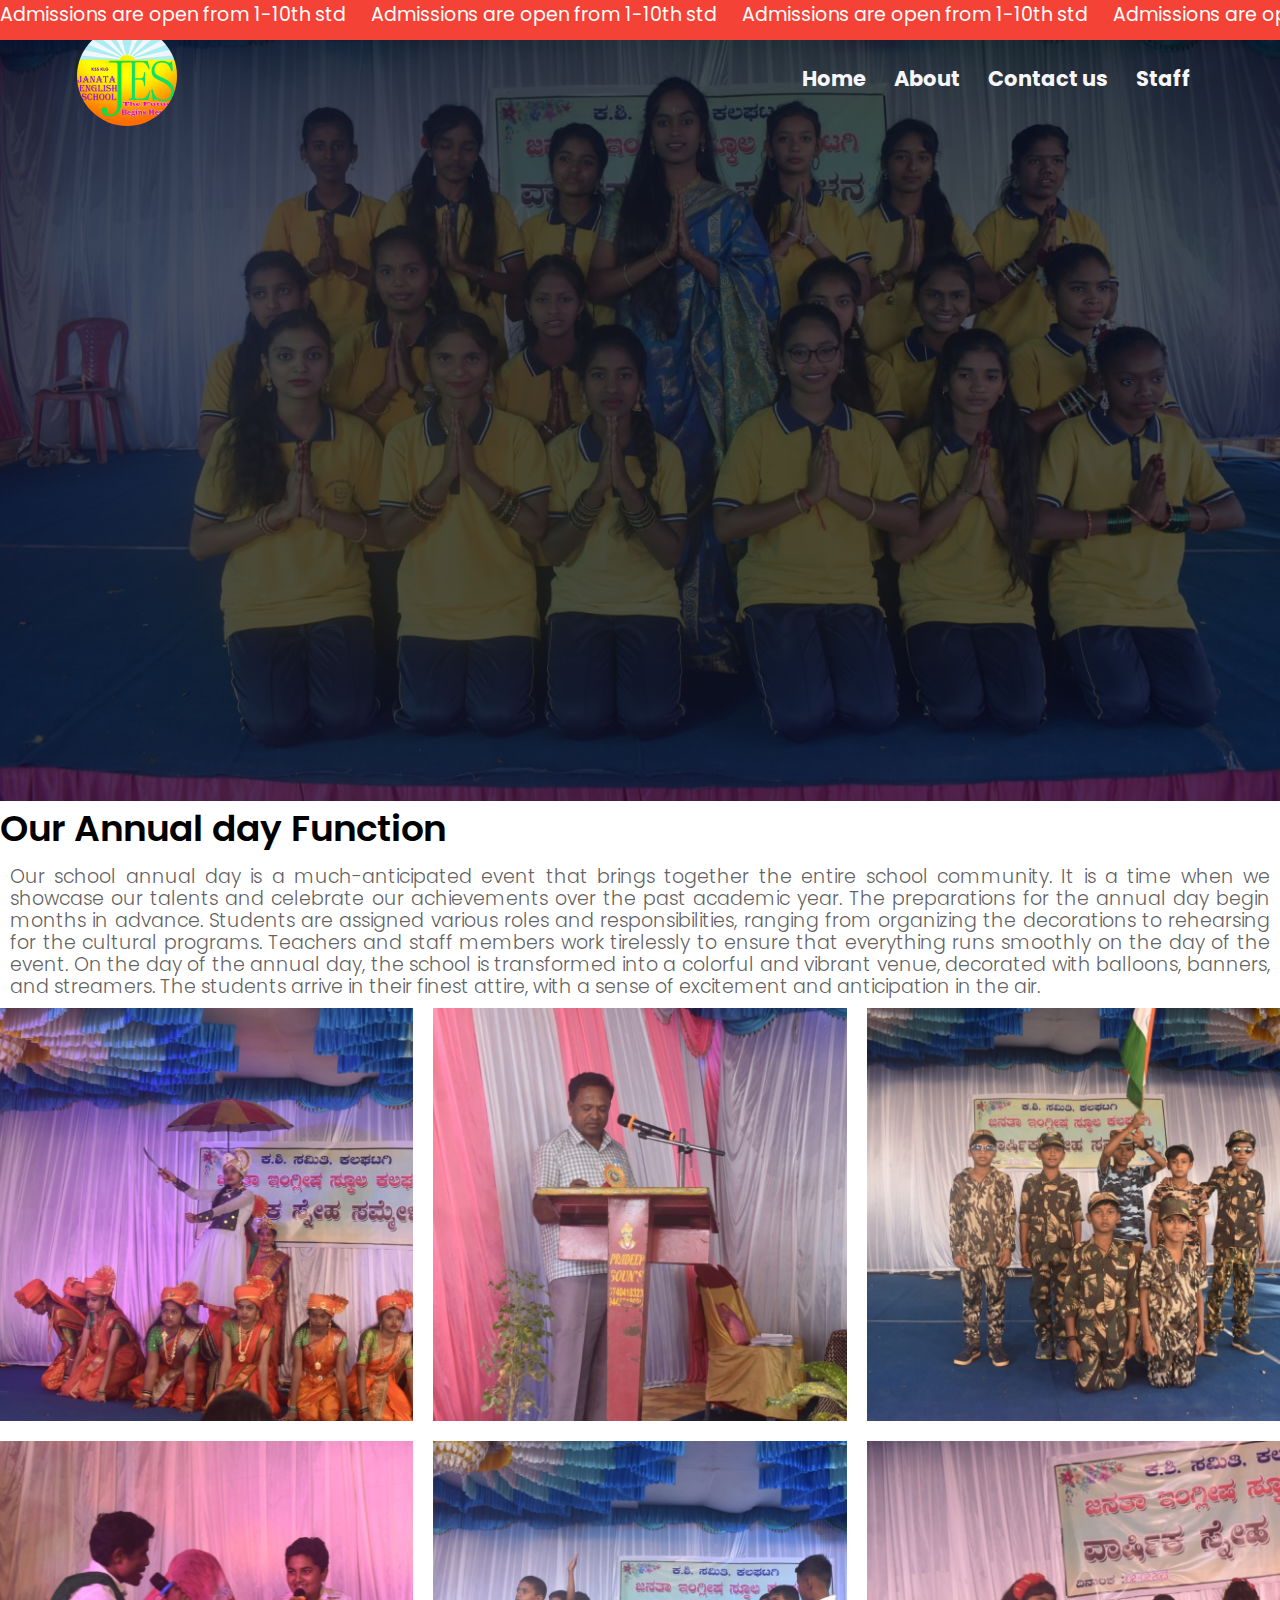
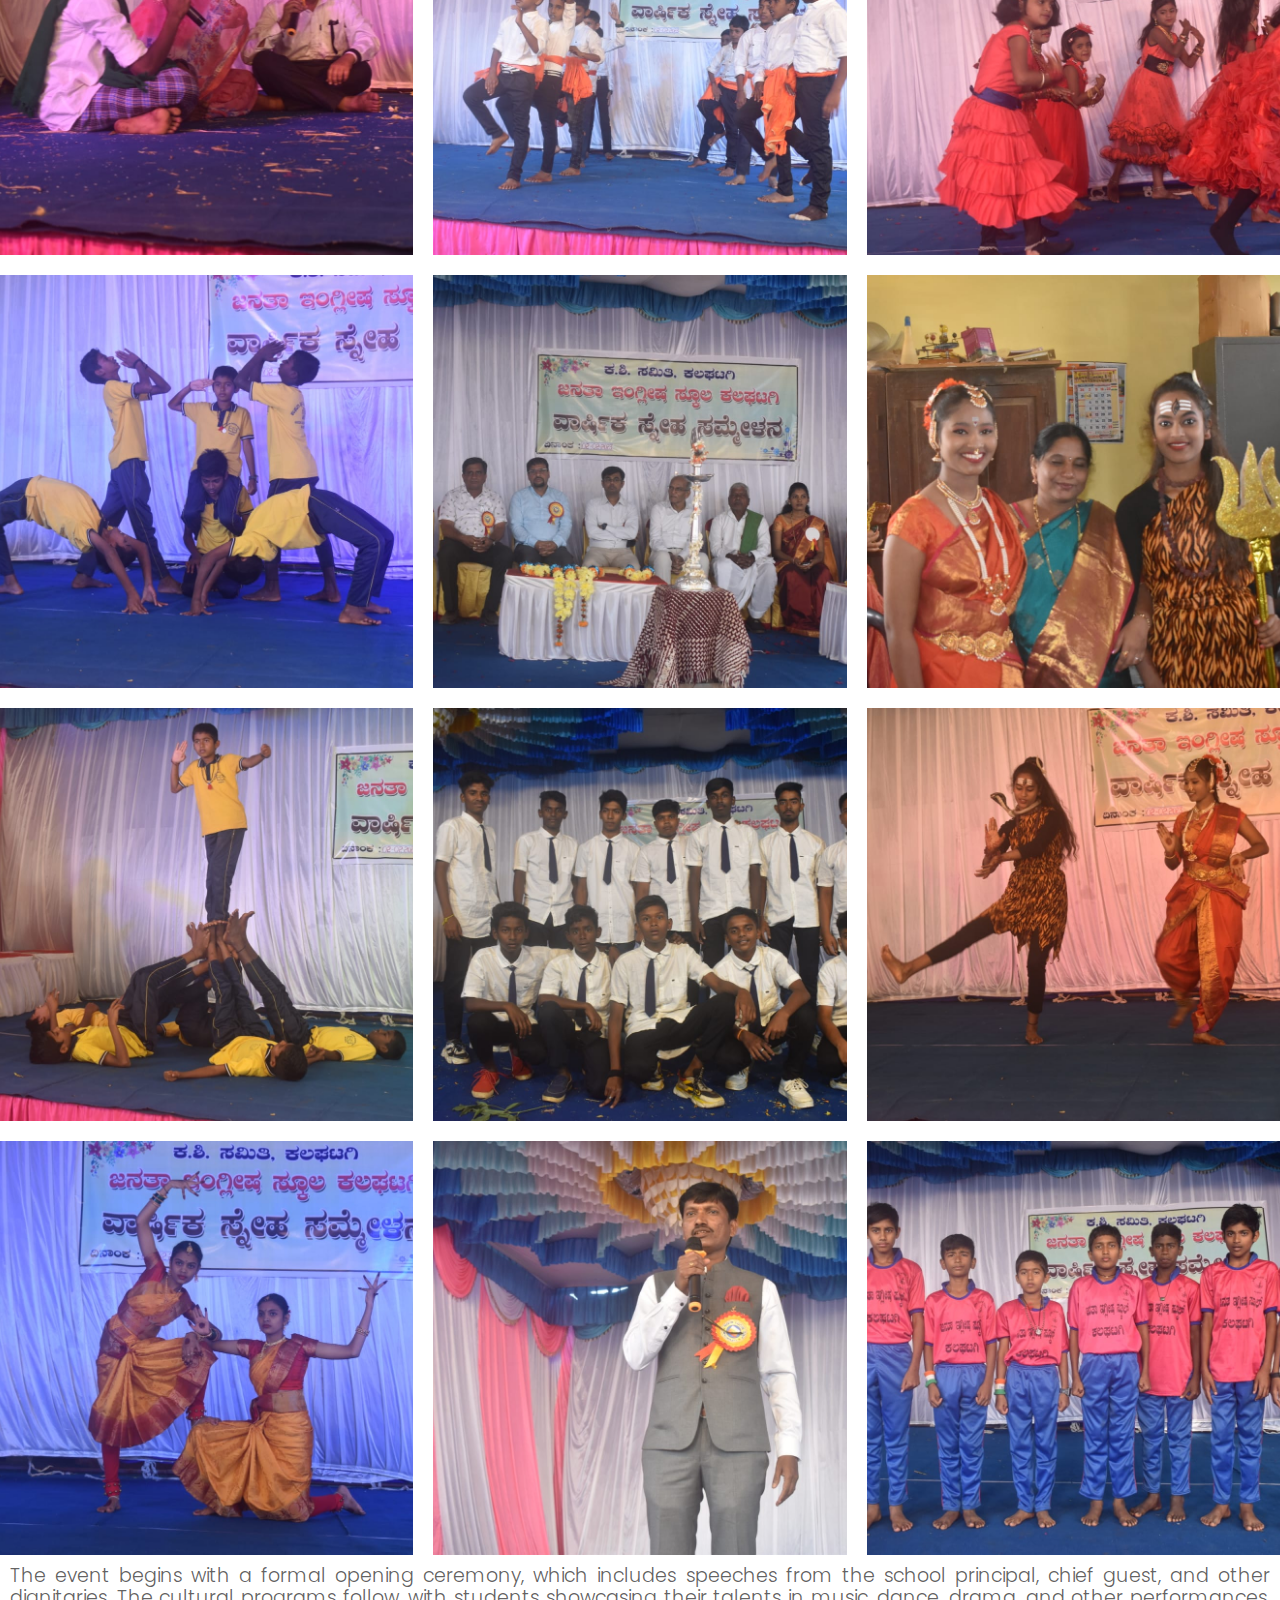
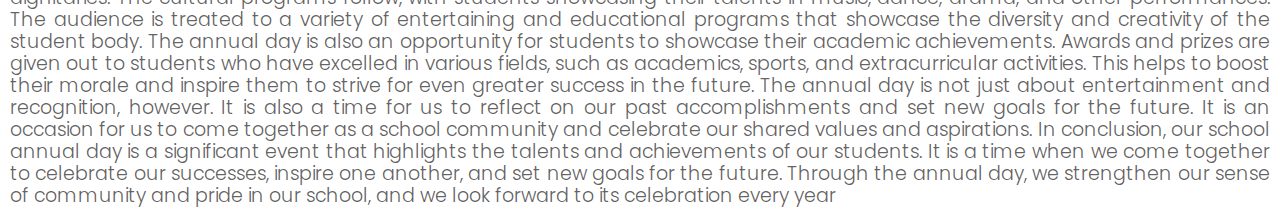
<file: annual.html>
<!DOCTYPE html>
<html lang="en">
<head>
    <meta charset="UTF-8">
    <meta http-equiv="X-UA-Compatible" content="IE=edge">
    <meta name="viewport" content="width=device-width, initial-scale=1.0">
    <link rel="stylesheet" href="styles.css">
    <link rel="preconnect" href="https://fonts.googleapis.com">
    <link rel="preconnect" href="https://fonts.gstatic.com" crossorigin>
    <link href="https://fonts.googleapis.com/css2?family=Poppins:ital,wght@1,100;1,300;1,500&display=swap"
        rel="stylesheet">
    <link rel="stylesheet" href="https://cdnjs.cloudflare.com/ajax/libs/font-awesome/5.15.2/css/all.min.css" />
    <title>janata-english-school</title>
    <link rel="icon" type="image/x-icon" href="favion.png">
    <style>
      p{
        text-align: justify;
      }
    </style>
</head>
<body>
    <section class="header-1">
        <nav>
            <a href="index.html"><img src="logo.jpg" class="round-image" alt="logo"></a>
            <div class="nav-links" id="navLinks">
                <i class="fa fa-times " onclick="hideMenu() "></i>
                <ul>
                    <li><a href="index.html">Home</a></li>
                    <li><a href="about.html">About</a></li>
                    <li><a href="contact.html">Contact us</a></li>
                    <li><a href="admission.html">Staff</a></li>
                </ul>
            </div>
            <i class="fa fa-bars" onclick="showMenu()"></i>
        </nav>
        
    </section>
    <div class="news-ticker">
        <ul>
            <li>Admissions are open from 1-10th std</li>
            <li>Admissions are open from 1-10th std</li>
            <li>Admissions are open from 1-10th std</li>
            <li>Admissions are open from 1-10th std</li>
            <li>Admissions are open from 1-10th std</li>
            <li>Admissions are open from 1-10th std</li>
            <!-- add more news items here -->
        </ul>
    </div>
<h1>Our Annual day Function</h1>
<p>Our school annual day is a much-anticipated event that brings together the entire school community. It is a time when we showcase our talents and celebrate our achievements over the past academic year.

  The preparations for the annual day begin months in advance. Students are assigned various roles and responsibilities, ranging from organizing the decorations to rehearsing for the cultural programs. Teachers and staff members work tirelessly to ensure that everything runs smoothly on the day of the event.
  
  On the day of the annual day, the school is transformed into a colorful and vibrant venue, decorated with balloons, banners, and streamers. The students arrive in their finest attire, with a sense of excitement and anticipation in the air.
  
  </p>
    <div class="image-grid">
        <div class="image-wrapper">
          <img src="annual.jpg" alt="Image 1">
        </div>
        <div class="image-wrapper">
          <img src="annual10.jpg" alt="Image 2">
        </div>
        <div class="image-wrapper">
          <img src="annual11.jpg" alt="Image 3">
        </div>
        <div class="image-wrapper">
          <img src="annual12.jpg" alt="Image 4">
        </div>
        <div class="image-wrapper">
          <img src="annual13.jpg" alt="Image 5">
        </div>
        <div class="image-wrapper">
          <img src="annual14.jpg" alt="Image 6">
        </div>
        
        <div class="image-wrapper">
          <img src="annual15.jpg" alt="Image 7">
        </div>
        <div class="image-wrapper">
          <img src="annual16.jpg" alt="Image 8">
        </div>
        <div class="image-wrapper">
          <img src="annual17.jpg" alt="Image 9">
        </div>
        <div class="image-wrapper">
          <img src="annual18.jpg" alt="Image 10">
        </div>
        <div class="image-wrapper">
          <img src="annual3.jpg" alt="Image 11">
        </div>
        <div class="image-wrapper">
          <img src="annual4.jpg" alt="Image 12">
        </div>
        <div class="image-wrapper">
          <img src="annual6.jpg" alt="Image 13">
        </div>
        <div class="image-wrapper">
          <img src="annual7.jpg" alt="Image 14">
        </div>
        <div class="image-wrapper">
          <img src="annual8.jpg" alt="Image 15">
        </div>
        
      </div>
      <p>The event begins with a formal opening ceremony, which includes speeches from the school principal, chief guest, and other dignitaries. The cultural programs follow, with students showcasing their talents in music, dance, drama, and other performances. The audience is treated to a variety of entertaining and educational programs that showcase the diversity and creativity of the student body.
  
        The annual day is also an opportunity for students to showcase their academic achievements. Awards and prizes are given out to students who have excelled in various fields, such as academics, sports, and extracurricular activities. This helps to boost their morale and inspire them to strive for even greater success in the future.
        
        The annual day is not just about entertainment and recognition, however. It is also a time for us to reflect on our past accomplishments and set new goals for the future. It is an occasion for us to come together as a school community and celebrate our shared values and aspirations.
        
        In conclusion, our school annual day is a significant event that highlights the talents and achievements of our students. It is a time when we come together to celebrate our successes, inspire one another, and set new goals for the future. Through the annual day, we strengthen our sense of community and pride in our school, and we look forward to its celebration every year</p>
      <script>
        var navLinks=document.getElementById("navLinks");
        
        function showMenu(){
            navLinks.style.right="0";
        }
        function hideMenu(){
            navLinks.style.right="-200px";
        }
    </script>
     
</body>
</html>
</file>
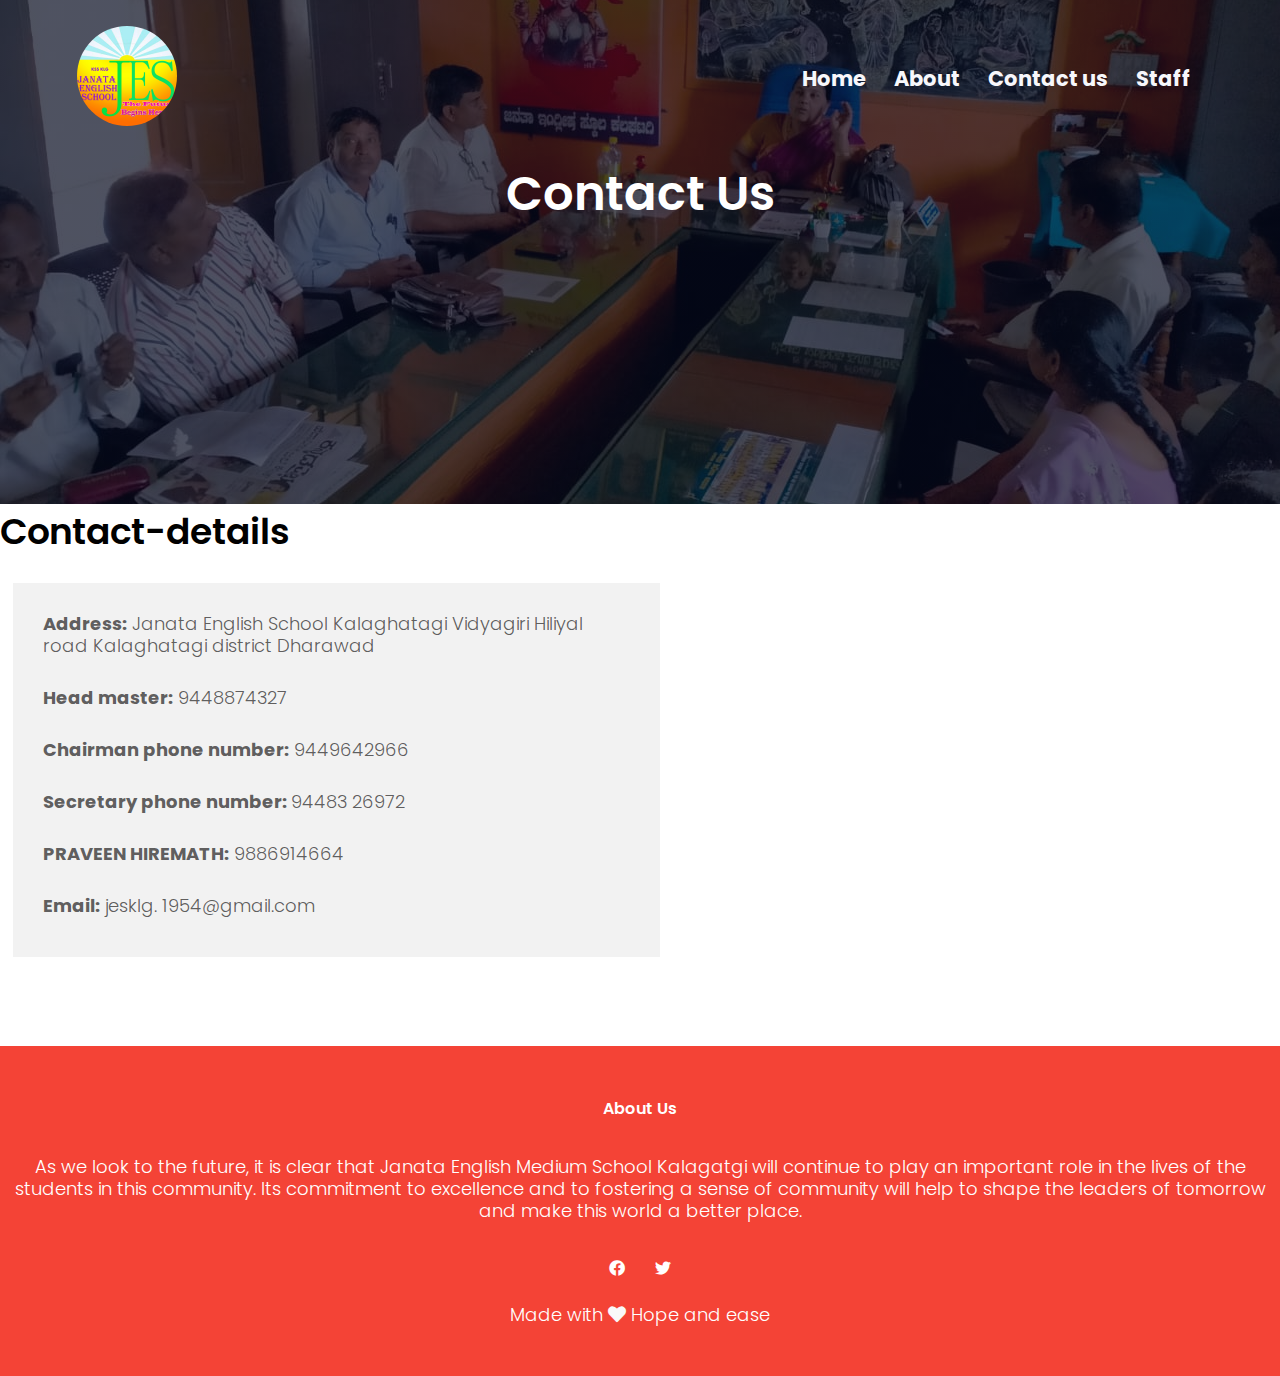
<file: contact.html>
<!DOCTYPE html>
<html lang="en">
<head>
    <meta charset="UTF-8">
    <meta http-equiv="X-UA-Compatible" content="IE=edge">
    <meta name="viewport" content="width=device-width, initial-scale=1.0">
    <title>janata-english-school</title>
    <link rel="icon" type="image/x-icon" href="favion.png">
    <link rel="stylesheet" href="styles.css">
    <link rel="preconnect" href="https://fonts.googleapis.com">
<link rel="preconnect" href="https://fonts.gstatic.com" crossorigin>
<link href="https://fonts.googleapis.com/css2?family=Poppins:ital,wght@1,100;1,300;1,500&display=swap" rel="stylesheet">
<link rel="stylesheet" href="https://cdnjs.cloudflare.com/ajax/libs/font-awesome/5.15.2/css/all.min.css" />
<style>
  .map{
    float: right;
    margin:auto;
  }
     .contact-details {
       max-width:max-content;
       margin-top: 12px;
       margin-left: 13px;
       padding: 20px;
       background-color: #f2f2f2;
       text-align: left;
       justify-content: space-evenly;
       height: 100%;
     }
     p {
       margin-bottom: 10px;
       font-size: 18px;
       cursor: pointer;
     }
     p:hover{
      color: #f44336;
      transition: 0.7s;
     }
     strong {
       font-weight: bold;
     }   
    @media (max-width:700px) {
      .row-1{
        flex-direction: column;
       
      }
      .map{
        flex-direction: column;
      }
    } 

</style>

</head>
<body>
    <section class="contact-us">
        <nav>
            <a href="index.html"><img src="logo.jpg" class="round-image" alt="logo"></a>
            <div class="nav-links" id="navLinks">
                <i class="fa fa-times " onclick="hideMenu() "></i>
                <ul>
                    <li><a href="index.html">Home</a></li>
                    <li><a href="about.html">About</a></li>
                    <li><a href="contact.html">Contact us</a></li>
                    <li><a href="admission.html">Staff</a></li>
                </ul>
            </div>
            <i class="fa fa-bars" onclick="showMenu()" ></i>
        </nav>
        <h1 class="animate__animated animate__bounce">Contact Us</h1>

        </section>
        <!-- <section class="course"> -->
          <h1>Contact-details</h1>
        <div class="row-1">
         
        <div class="contact-details">
            <p><strong>Address:</strong> Janata English School Kalaghatagi Vidyagiri Hiliyal road Kalaghatagi district Dharawad</p>
            <p><strong>Head master:</strong> 9448874327
            </p>
            <p><strong> Chairman phone number:</strong> 9449642966
            </p>
              <p><strong>Secretary phone number: </strong> 94483 26972
             </p>
            <p><strong>PRAVEEN HIREMATH:</strong > 9886914664</p>
            <p><strong>Email:</strong> jesklg. 1954@gmail.com</p>
          </div>
          <p class="map">
          <iframe src="https://www.google.com/maps/embed?pb=!1m18!1m12!1m3!1d3850.640005306247!2d74.9660650503285!3d15.178102489384921!2m3!1f0!2f0!3f0!3m2!1i1024!2i768!4f13.1!3m3!1m2!1s0x3bb92b55370c7971%3A0x477aae422b7515cb!2sJanata%20English%20School!5e0!3m2!1sen!2sin!4v1680106616179!5m2!1sen!2sin" width="600" height="450" style="border:0;" allowfullscreen="" loading="lazy" referrerpolicy="no-referrer-when-downgrade"></iframe>
        </p>
      </div>
      <!-- </section> -->
      <script>
        var navLinks=document.getElementById("navLinks");
        
        function showMenu(){
            navLinks.style.right="0";
        }
        function hideMenu(){
            navLinks.style.right="-200px";
        }
    </script>
      
        <section class="footer">
            <h4>About Us</h4>
            <p> As we look to the future, it is clear that Janata English Medium School Kalagatgi will continue to play an
              important role in the lives of the students in this community. Its commitment to excellence and to fostering a
              sense of community will help to shape the leaders of tomorrow and make this world a better place.</p>
            <div class="icons">
              <a href="https://www.facebook.com/people/ATL-Janata-English-SchoolKalaghatagi/100063789262192/?mibextid=ZbWKwL">
                <i class="fab fa-facebook"></i></a>
                <a href="https://www.facebook.com/jes.kalaghatagi.5?mibextid=ZbWKwL">
                <i class="fab fa-twitter"></i></a>
               
            </div>
            <p>Made with <i class="fas fa-heart"></i> Hope and ease</p>
        </section>
        </body>
        </html>
</file>
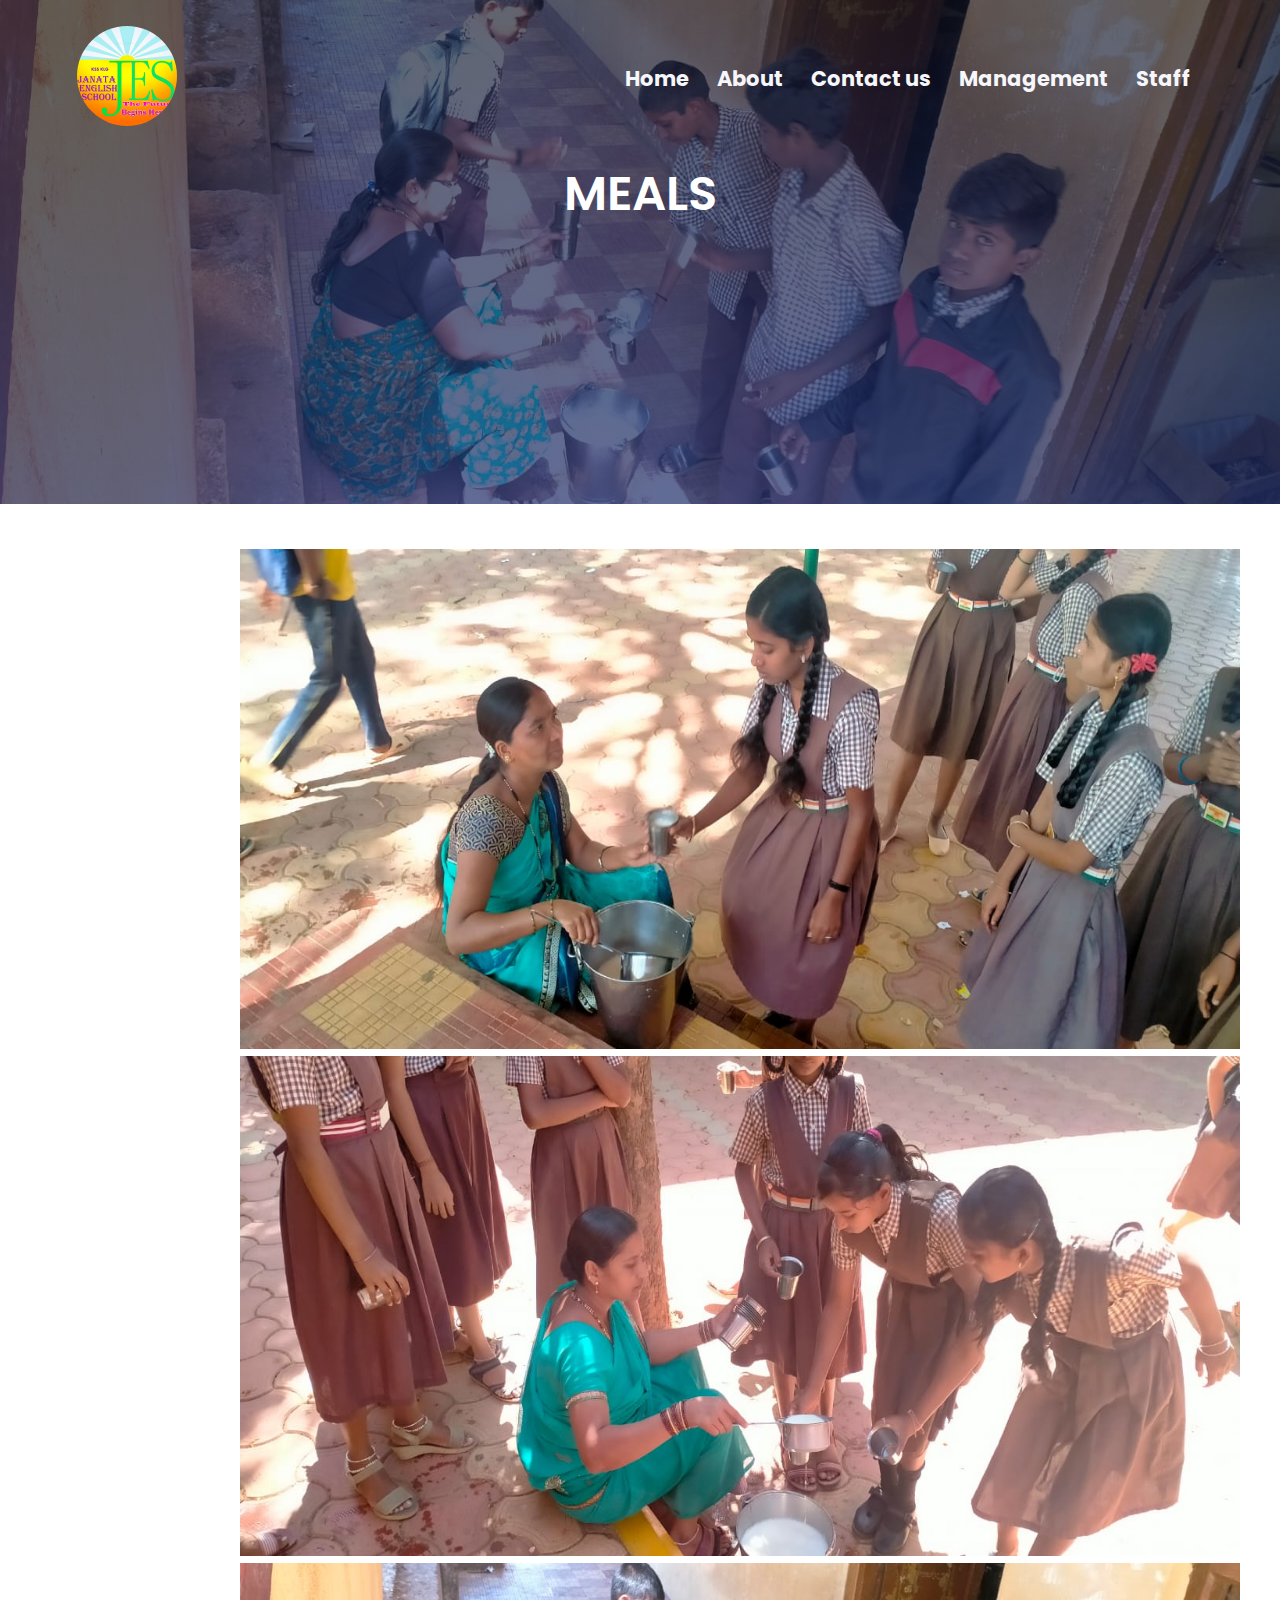
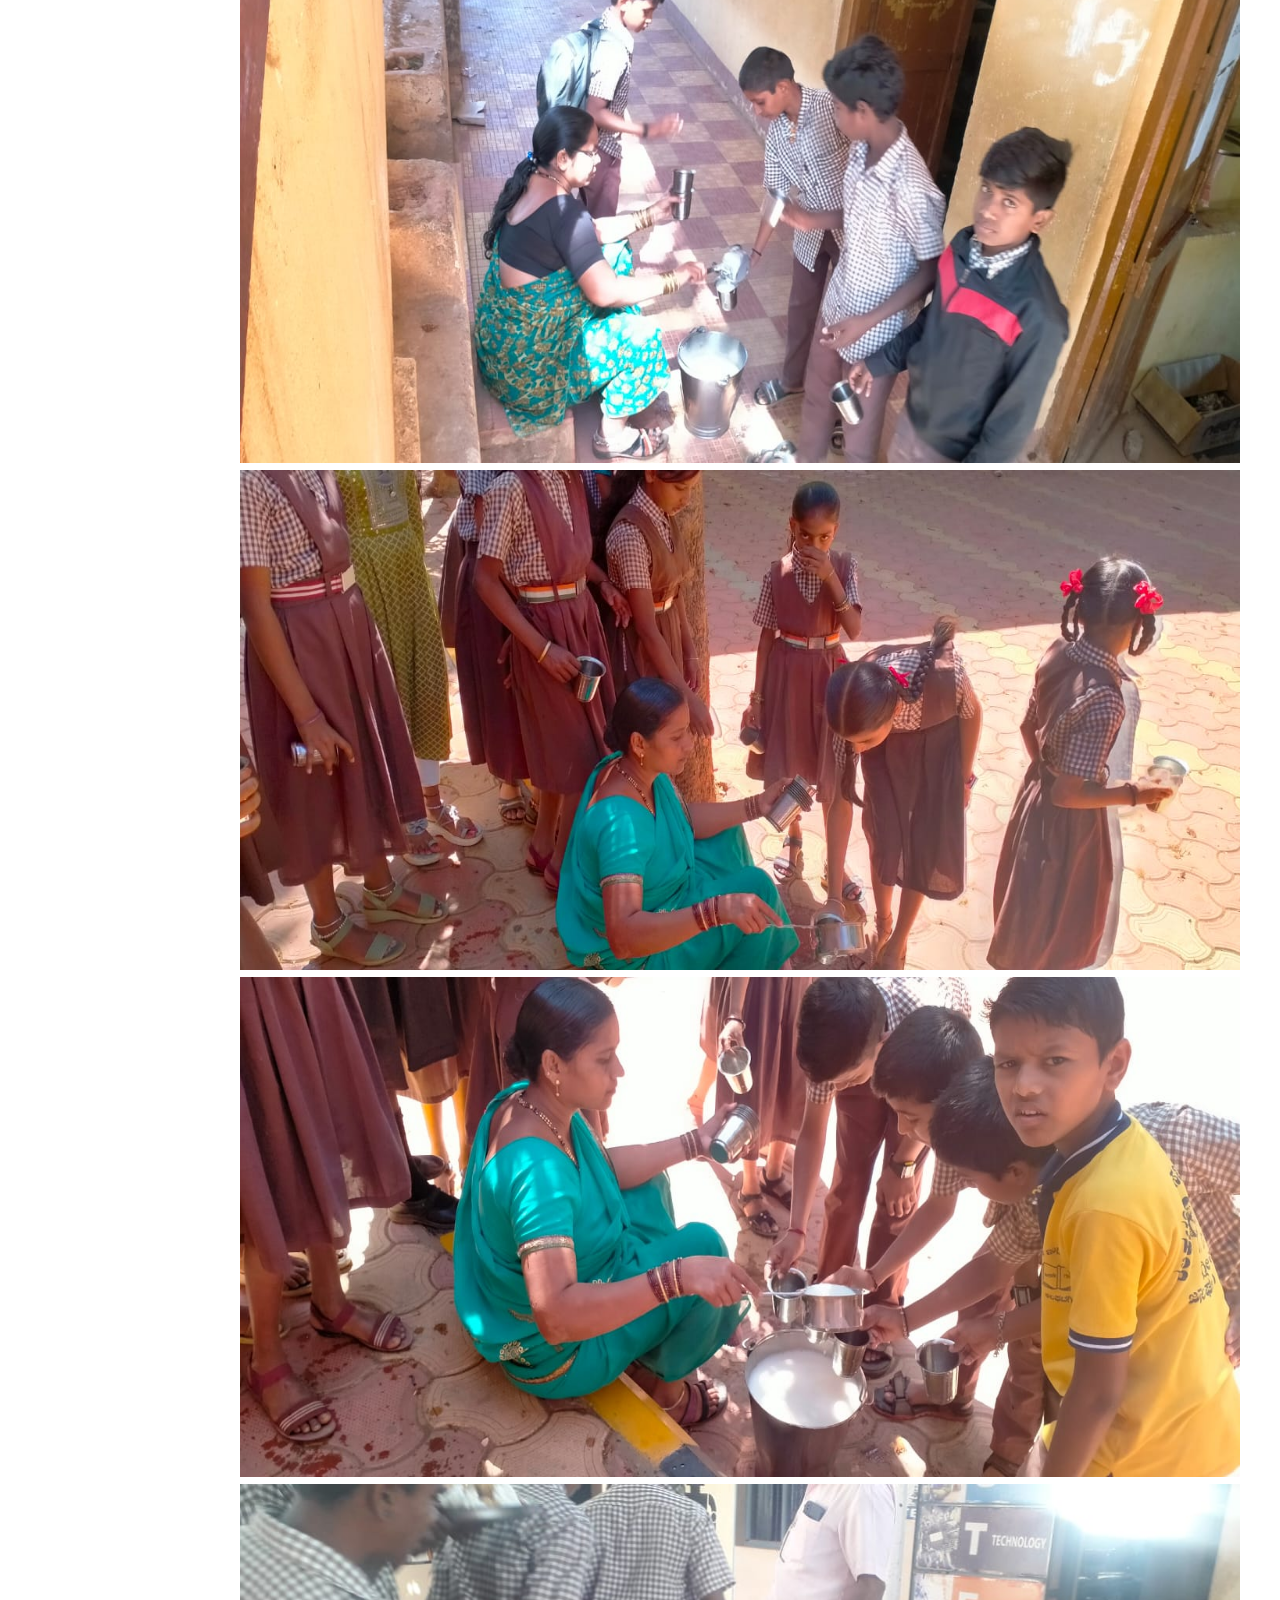
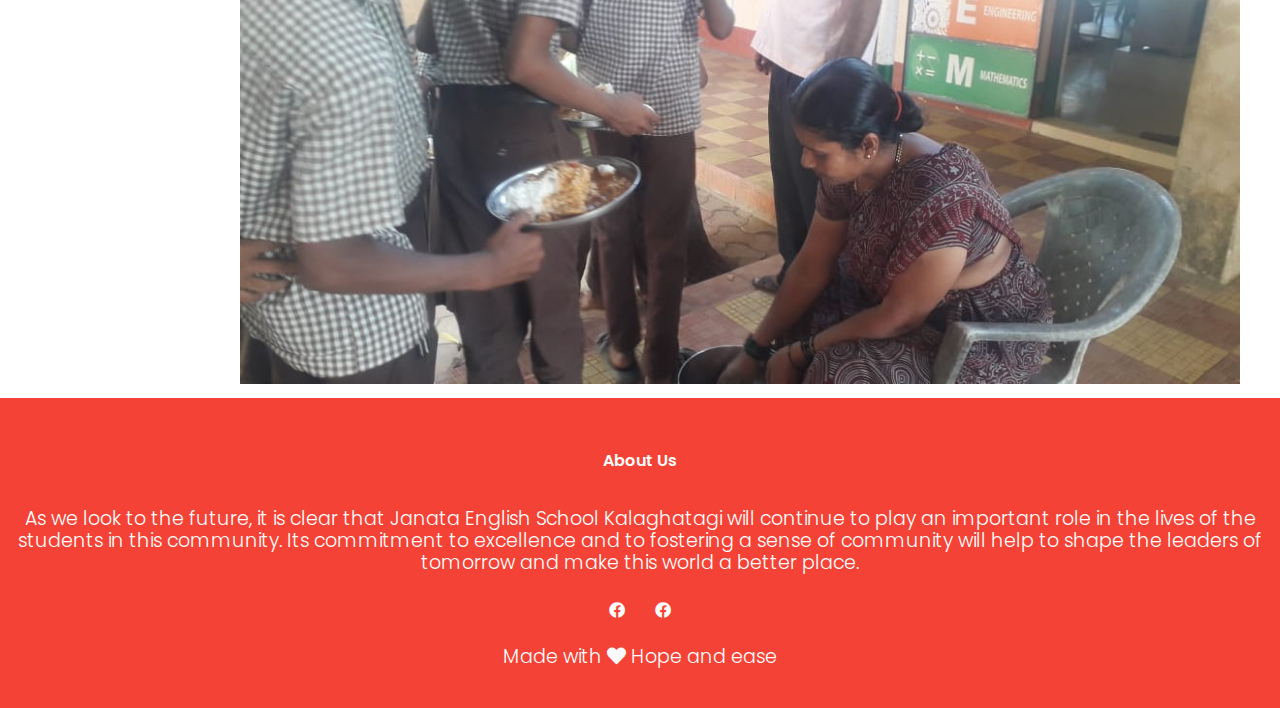
<file: meals.html>
<!DOCTYPE html>
<html lang="en">
<head>
    <meta charset="UTF-8">
    <meta http-equiv="X-UA-Compatible" content="IE=edge">
    <meta name="viewport" content="width=device-width, initial-scale=1.0">
    <title>janata-english-school</title>
    <link rel="icon" type="image/x-icon" href="favion.png">
    <link rel="stylesheet" href="styles.css">
    <link rel="preconnect" href="https://fonts.googleapis.com">
<link rel="preconnect" href="https://fonts.gstatic.com" crossorigin>
<link href="https://fonts.googleapis.com/css2?family=Poppins:ital,wght@1,100;1,300;1,500&display=swap" rel="stylesheet">
<link rel="stylesheet" href="https://cdnjs.cloudflare.com/ajax/libs/font-awesome/5.15.2/css/all.min.css" />
<style>
.sort{
   display: inline-block;
   overflow: hidden;
    margin-top: 45px;
    margin-left: 240px;
}
</style>

</head>
<body>
    <section class="meals">
        <nav>
            <a href="index.html"><img src="logo.jpg" class="round-image" alt="logo"></a>
            <div class="nav-links" id="navLinks">
                <i class="fa fa-times " onclick="hideMenu() "></i>
                <ul>
                    <li><a href="index.html">Home</a></li>
                    <li><a href="about.html">About</a></li>
                    <li><a href="contact.html">Contact us</a></li>
                    <li><a href="management.html">Management</a></li>
                    <li><a href="admission.html">Staff</a></li>
                </ul>
            </div>
            <i class="fa fa-bars" onclick="showMenu()" ></i>
        </nav>
        <h1 class="animate__animated animate__bounce">MEALS</h1>

        </section>
        <!-- <section class="course"> -->
            <div class="sort">
         <img src="m1.jpg" width="1000" height="500">
         <img src="m2.jpg"width="1000" height="500">
         <img src="m3.jpg"width="1000" height="500">
         <img src="m4.jpg"width="1000" height="500">
         <img src="m5.jpg"width="1000" height="500">
         <img src="meals.jpg"width="1000" height="500">
        </div>
      <!-- </section> -->
      <script>
        var navLinks=document.getElementById("navLinks");
        
        function showMenu(){
            navLinks.style.right="0";
        }
        function hideMenu(){
            navLinks.style.right="-200px";
        }
    </script>
      
        <section class="footer">
            <h4>About Us</h4>
            <p> As we look to the future, it is clear that Janata English  School Kalaghatagi will continue to play an
              important role in the lives of the students in this community. Its commitment to excellence and to fostering a
              sense of community will help to shape the leaders of tomorrow and make this world a better place.</p>
            <div class="icons">
              <a href="https://www.facebook.com/people/ATL-Janata-English-SchoolKalaghatagi/100063789262192/?mibextid=ZbWKwL">
                <i class="fab fa-facebook"></i></a>
                <a href="https://www.facebook.com/jes.kalaghatagi.5?mibextid=ZbWKwL">
                <i class="fab fa-facebook"></i></a>
               
            </div>
            <p>Made with <i class="fas fa-heart"></i> Hope and ease</p>
        </section>
        </body>
        </html>
</file>
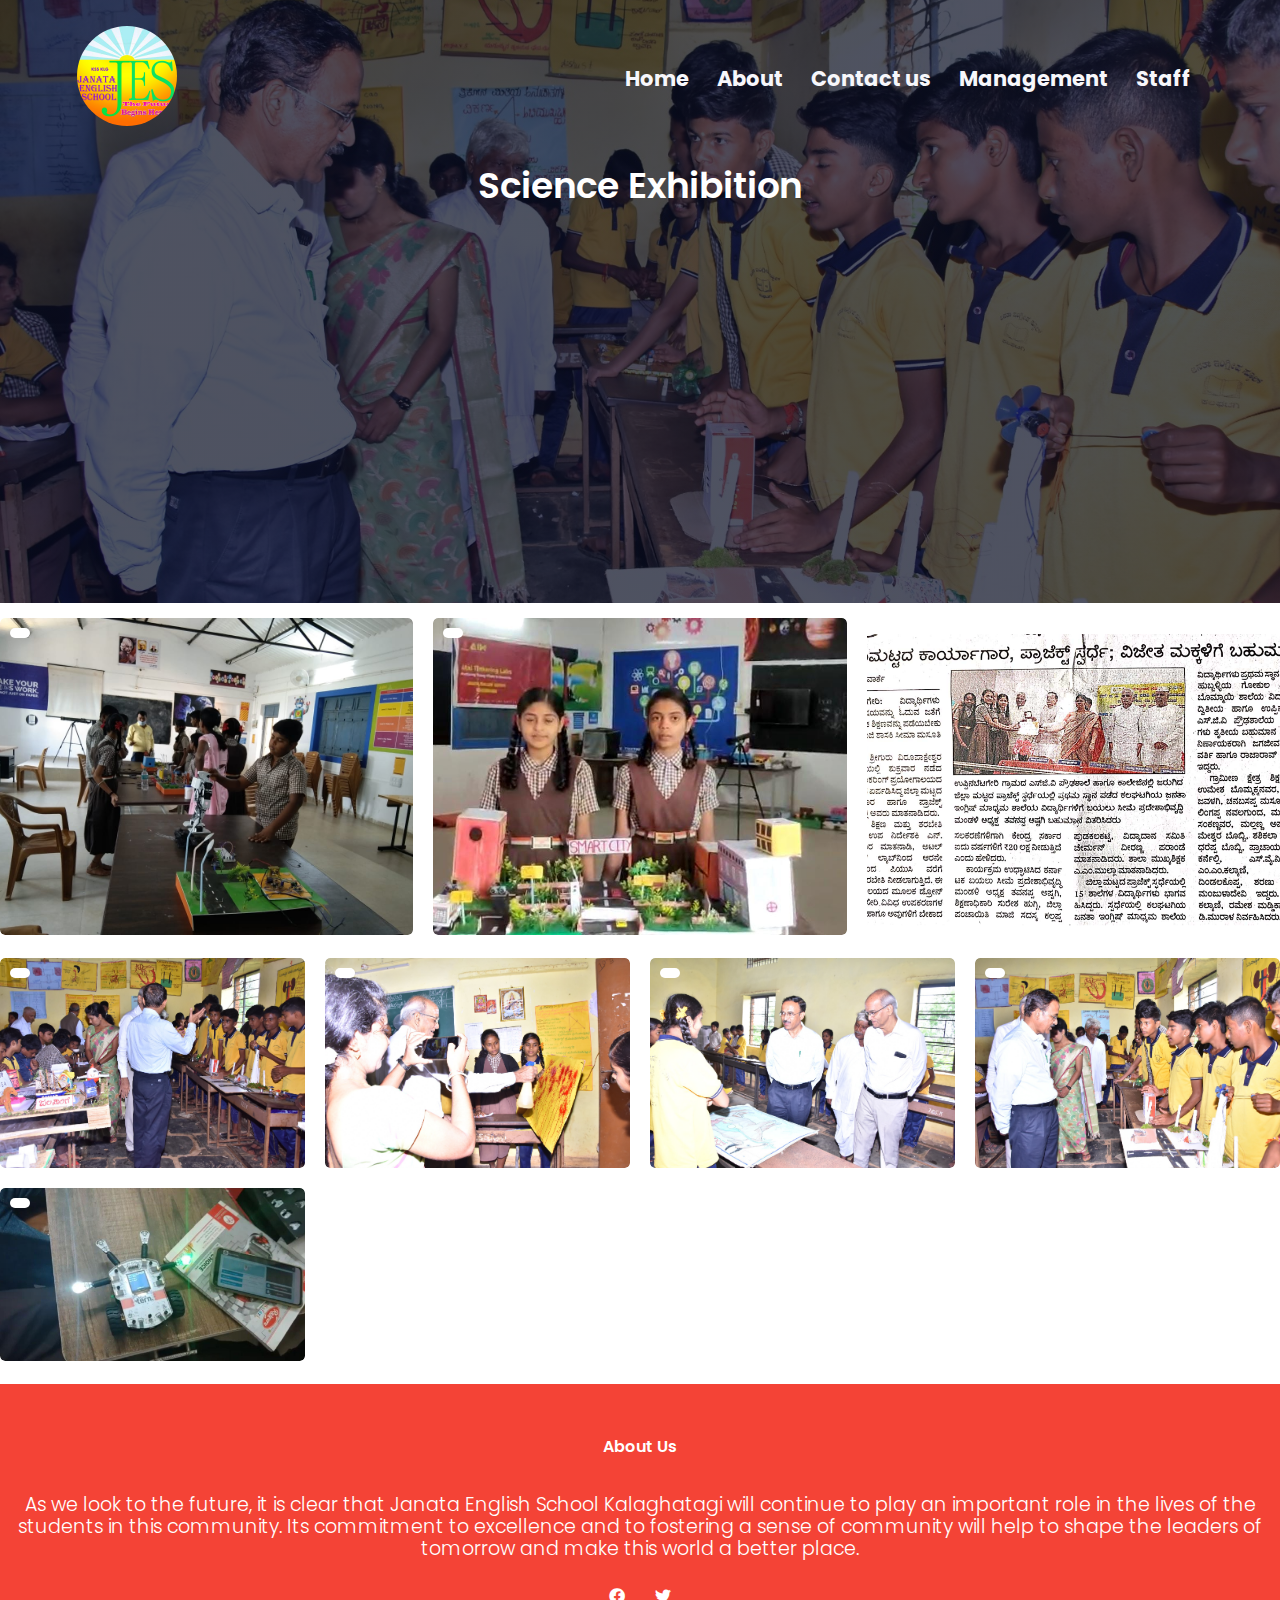
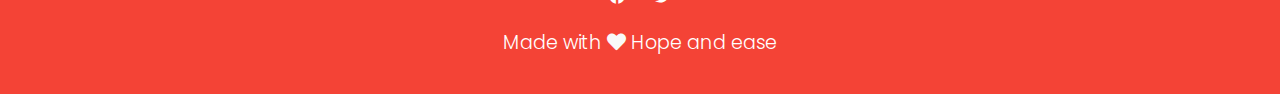
<file: science.html>
<!DOCTYPE html>
<html lang="en">
<head>
    <meta charset="UTF-8">
    <meta http-equiv="X-UA-Compatible" content="IE=edge">
    <meta name="viewport" content="width=device-width, initial-scale=1.0">
    <title>janata-english-school</title>
    <link rel="icon" type="image/x-icon" href="favion.png">
    <link rel="stylesheet" href="styles.css">
    <link rel="preconnect" href="https://fonts.googleapis.com">
<link rel="preconnect" href="https://fonts.gstatic.com" crossorigin>
<link href="https://fonts.googleapis.com/css2?family=Poppins:ital,wght@1,100;1,300;1,500&display=swap" rel="stylesheet">
<link rel="stylesheet" href="https://cdnjs.cloudflare.com/ajax/libs/font-awesome/5.15.2/css/all.min.css" />
<style>
.gallery {
    margin-top: 15px;
  display: grid;
  grid-template-columns: repeat(auto-fit, minmax(250px, 1fr));
  grid-gap: 20px;
  margin-bottom: 23px;
}

.item {
  position: relative;
  overflow: hidden;
  border-radius: 5px;
}

.item img {
  width: 100%;
  height: 100%;
  object-fit: cover;
  transition: transform 0.5s ease;
}

.item:hover img {
  transform: scale(1.1);
}

.item:before {
  content: "";
  position: absolute;
  top: 0;
  left: 0;
  width: 100%;
  height: 100%;
  background-color: rgba(0, 0, 0, 0.5);
  opacity: 0;
  transition: opacity 0.5s ease;
}

.item:hover:before {
  opacity: 1;
}

.item:after {
  content: attr(data-category);
  position: absolute;
  top: 10px;
  left: 10px;
  background-color: #fff;
  color: #000;
  padding: 5px 10px;
  font-size: 14px;
  font-weight: bold;
  border-radius: 5px;
}

@media only screen and (max-width: 768px) {
  .gallery {
    grid-template-columns: repeat(auto-fit, minmax(200px, 1fr));
  }
  
  .item:after {
    font-size: 12px;
  }
}

@media only screen and (max-width: 480px) {
  .gallery {
    grid-template-columns: repeat(auto-fit, minmax(150px, 1fr));
  }
  
  .item:after {
    font-size: 10px;
  }
}

</style>

</head>
<body>
    <section class="sub-header-2">
        <nav>
            <a href="index.html"><img src="logo.jpg" class="round-image" alt="logo"></a>
            <div class="nav-links" id="navLinks">
                <i class="fa fa-times " onclick="hideMenu() "></i>
                <ul>
                    <li><a href="index.html">Home</a></li>
                    <li><a href="about.html">About</a></li>
                    <li><a href="contact.html">Contact us</a></li>
                    <li><a href="management.html">Management</a></li>
                    <li><a href="admission.html">Staff</a></li>
                </ul>
            </div>
            <i class="fa fa-bars" onclick="showMenu()" ></i>
        </nav>
        <h1>Science Exhibition</h1>
        </section>
        <div class="gallery">
            <div class="item nature">
              <img src="ex1.jpg" alt="Nature">
            </div>
            <div class="item city">
              <img src="ex2.jpg" alt="City">
            </div>
            <div class="item people">
              <img src="sciencenews.png" alt="People">
            </div>
            </div>
            <div class="gallery">
            <div class="item nature">
                <img src="ex4.jpg" alt="Nature">
              </div>
              <div class="item city">
                <img src="ex6.jpg" alt="City">
              </div>
              <div class="item people">
                <img src="ex7.jpg" alt="People">

              </div>
              <div class="item people">
                <img src="ex8.jpg" alt="People">
            <!-- add more items as needed -->
          </div>
          <div class="item people">
            <img src="ex3.jpg" alt="People">

          </div>
          </div>
            <script>
                var navLinks=document.getElementById("navLinks");
                
                function showMenu(){
                    navLinks.style.right="0";
                }
                function hideMenu(){
                    navLinks.style.right="-200px";
                }
            </script>
        
        <section class="footer">
            <h4>About Us</h4>
            <p> As we look to the future, it is clear that Janata English  School Kalaghatagi will continue to play an
                important role in the lives of the students in this community. Its commitment to excellence and to fostering a
                sense of community will help to shape the leaders of tomorrow and make this world a better place.</p>
            <div class="icons">
              <a href="https://www.facebook.com/people/ATL-Janata-English-SchoolKalaghatagi/100063789262192/?mibextid=ZbWKwL">
                <i class="fab fa-facebook"></i></a>
                <a href="https://www.facebook.com/jes.kalaghatagi.5?mibextid=ZbWKwL">
                <i class="fab fa-twitter"></i></a>
               
            </div>
            <p>Made with <i class="fas fa-heart"></i> Hope and ease</p>
        </section>
       
        </body>
        </html>
</file>
<file: styles.css>
*{
    margin: 0;
    padding: 0;
    font-family: 'Poppins', sans-serif;

}
.round-image{
border-radius: 50%;
}
.header{
    min-height: 100vh;
    width: 100%;
    background-image:linear-gradient(rgba(4,9,30,0.7),rgba(4,9,30,0.7)), url("campus.jpg");
    background-position: center;
    background-size:cover ;
    position: relative;
}
nav{
    display: flex;
    padding: 2% 6%;
    justify-content: space-between;
    align-items: center;
    
}
nav img{
    width: 100px;

}
.nav-links{
    flex: 1;
    text-align: right;
}
.nav-links ul li{
    list-style: none;
    display: inline-block;
    padding: 8px 12px;
    position: relative;
}
.nav-links ul li a{
    color: rgb(247, 247, 251);
    text-decoration: none;
    font-size: 21px;
    font-weight: bold;
}
.nav-links ul li::after{
    content: '';
    width: 0%;
    height: 2px;
    background: #f44336;
    display: block;
    margin: auto;
    transition: 0.5s;
}
.nav-links ul li:hover::after{
    width: 100%;
}
.text-box{
    width:90%;
    color: white;
    position: absolute;
    top: 50%;
    left: 50%;
    transform: translate(-50%,-50%);
    text-align: center;
}
.text-box h1{
    font-size: 63px;
}
.text-box p{
    margin: 10px 0 40px;
    font-size: 19px;
    color: white;
}
.hero-btn{
    display: inline-block;
    text-decoration: none;
    color: white;
    border: 1px solid white;
    padding: 12px 34px;
    font-size: 13px;
    background: transparent;
    position: relative;
    cursor: pointer;
}
.hero-btn:hover{
    border: 1px solid #f44336;
    background: #f44336;
    transition: 1s;
    border-radius: 12px;
}
nav .fa{
    display: none;
}
@media (max-width:700px){
 
    .text-box h1{
        font-size: 20px;
    }
    .nav-links ul li{
        display: block;
        
    }
    .nav-links{
        position:absolute ; 
        background: #f44336;
        height: 100vh;
        width: 200px;
        top: 0;
        right: -200px;
        text-align: left;
        z-index:2;
        transition: 1s;
  
    }
    nav .fa{
        display: block;
        color: #fff;
        margin: 10px;
        font-size: 22px;
        cursor: pointer;
    }
    .nav-links ul{
        padding: 30px;
    }
}
.course{
    width: 80%;
    margin: auto;
    text-align: center;
    padding-top: 100px;
}
h1{
    font-size: 36px;
    font-weight: 600;

}
p{
    color: #282626bd;
    font-size: 19px;
    font-weight: 300;
    line-height: 22px;
    padding: 10px;
}
.row{
    margin-top: 5%;
    display: flex;
    justify-content: space-between;

}
.course-col{
    flex-basis: 31%;
    background: #fff3f3;
    border-radius: 10px;
    margin-bottom: 5%;
    padding: 20px 20px;
    box-sizing: border-box;
    transition: 0.5s;
}
h3{
    text-align: center;
    font-weight: 600;
    margin: 10px 0;
}
.course-col:hover{
    box-shadow: 0 0 20px 0px rgba(0, 0, 0, 0.362);
}
@media (max-width:700px){
    .row{
        flex-direction: column;
    }
}
.campus{
    width: 80%;
    margin: auto;
    text-align: center;
    padding-top: 50px;
    color: rgb(0, 0, 0);
}
.campus-col{
    flex-basis: 32%;
    border-radius: 10px;
    margin-bottom: 30px;
    position: relative;
    overflow: hidden;
}
.campus-col img{
    width: 100%;
    height: 100%;
    display: block;
}
.layer{
    background:transparent;
    height: 100%;
    width: 100%;
    position: absolute;
    top: 0;
    left: 0;
    transition: 0.5s;

}
.layer:hover{
    background: rgba(28, 41, 94, 0.497);
}
.layer h3{
    width: 100%;
    font-weight: 500;
    color:whitesmoke;
    font-size: 26px;
    bottom: 0;
    left: 50%;
    transform: translate(-50%);
    opacity: 0;
    transition: 0.5s;
    position: absolute;
}
.layer:hover h3{
    bottom: 49%;
    opacity: 1;
}
.facilities{
    width: 80%;
    margin: auto;
    text-align: center;
    padding-top: 100px;
}
.facilities-col{
    flex-basis: 31%;
    border-radius: 10px;
    margin-bottom: 5%;
    text-align: left;
}
.facilities-col img{
    width: 100%;
    border-radius: 10px;
    display: block;
}
.facilities-col p{
    padding: 0;

}
.facilities-col h3{
    margin-top: 16px;
    text-align: left;
    margin-bottom: 15px;
}

.cta{
    margin: 100px auto;
    width: 80%;
    background-image: linear-gradient(rgba(46, 46, 46, 0.521),rgba(54, 54, 54, 0.548)),url("old.jpg");
    background-position: center;
    background-size: cover;
    text-align:center;
    padding: 100px 0;
    border-radius: 10px;
}
.cta h1{
    color: #fff;
    margin: 40px;
    padding: 0;
}
@media(max-width:700px){
    .cta h1{
        font-size:14px;
    }
}
.footer{
    background-color: #f44336;
    width: 100%;
    text-align: center;
    padding :30px 0;
    color: #fff;
    
}
.footer p{
    color: #fff;
}
.footer h4{
    margin-bottom: 25px;
    margin-top: 20px;
    font-weight: 600;
    color: #fff;
}
.icons .fab{
    color: #ffffff;
    margin: 0 13px;
    cursor: pointer;
    padding:18px 0;
}
.fa-heart{
    color: #f9f9f9;
}
.sub-header{
    height: 67vh;
    width: 100%;
    background-image: linear-gradient(rgba(4,9,30,0.7),rgba(4,9,30,0.7)),url("about.jpg");
    background-position: center;
    background-size: cover;
    text-align: center;
    color: white;
}
.sub-header h1{
    margin-top: 100px;
}
.about-us{
    width: 80%;
    margin:auto;
    padding-top: 80px;
    padding-bottom: 50px;
}
.about-col{
    flex-basis: 48%;
    padding: 30px 20px;
}
.about-col img{
    width: 100%;
}
.about-col h1{
    padding-top: 0;
}
.about-col p{
    padding: 15px  0 25px;
}
.red-btn{
    border: 1px solid #f44336;
    background: transparent;
    color: #f44336;
}
.red-btn:hover{
    color: #fff;
    border-radius: 34px;
}
/* admission button */
.glow-on-hover {
    width: 340px;
    height: 75px;
    font-size: 20px;
    color: #fff;
    background-color: #d52c2c;
    border: none;
    border-radius: 30px;
    position: relative;
    overflow: hidden;
    cursor: pointer;
    margin-bottom: 32px;
  }
  
  .glow-on-hover:before {
    content: "";
    background: rgba(255, 255, 255, 0.5);
    position: absolute;
    top: -50%;
    left: -50%;
    width: 200%;
    height: 200%;
    border-radius: 50%;
    opacity: 0;
    transition: all 0.8s;
  }
  
  .glow-on-hover:hover:before {
    opacity: 1;
    transform: translate(50%, 50%);
  }
  .glow{
    margin-top: 47px;
    margin-left: 37%;
  }
  @media screen and (max-width: 768px) {
    .glow-on-hover {
      width: 90%;
      height: 6vh;
      font-size: 3vh;
    }
    
    .glow{
      margin-top: 3vh;
      margin-left: 5%;
    }
  }
  
  @media screen and (max-width: 480px) {
    .glow-on-hover {
      width: 100%;
      height: 10vh;
      font-size: 5vh;
    }
    
    .glow{
      margin-top: 5vh;
      margin-left: 0;
      text-align: center;
    }
  }
 
 .contact-us{
    height: 56vh;
    width: 100%;
    background-image: linear-gradient(rgba(4,9,30,0.7),rgba(4,9,30,0.7)),url("contact.jpg");
    background-position: center;
    background-size: cover;
    text-align: center;
    color: white;
   
}
/* contact */
.row-1{
    margin-top:12px;
    display: flex;
    justify-content:space-evenly;

}
.sub-header-1{
    height: 67vh;
    width: 100%;
    background-image: linear-gradient(rgba(4,9,30,0.7),rgba(4,9,30,0.7)),url("staff.jpg");
    background-position: center;
    background-size: cover;
    text-align: center;
    color: white;
    overflow: hidden;
}
.news-ticker {
    position: fixed;
    top: 0;
    left: 0;
    width: 100%;
    height: 40px;
    background-color: #f44336;
    font-size: 19px;
    color: #fff;
    overflow: hidden;
  }
  
  .news-ticker ul {
    margin: 0;
    padding: 0;
    list-style: none;
    display: inline-block;
    white-space: nowrap;
    animation: ticker 20s linear infinite;
  }
  
  .news-ticker li {
    display: inline-block;
    margin-right: 20px;
  }
  
  @media only screen and (max-width: 767px) {
    .news-ticker li {
      font-size: 14px;
      margin-right: 10px;
    }
  }
  
  @media only screen and (max-width: 480px) {
    .news-ticker li {
      font-size: 12px;
      margin-right: 5px;
    }
  }
  
  @keyframes ticker {
    0% {
      transform: translateX(0);
    }
    100% {
      transform: translateX(-100%);
    }
  }
  .sub-header-2{
    height: 67vh;
    width: 100%;
    background-image: linear-gradient(rgba(4,9,30,0.7),rgba(4,9,30,0.7)),url("project.jpg");
    background-position: center;
    background-size: cover;
    text-align: center;
    color: white;
}
.header-1{
    height: 89vh;
    width: 100%;
    background-image: linear-gradient(rgba(4,9,30,0.7),rgba(4,9,30,0.7)),url("memo27.jpg");
    background-position: center;
    background-size: cover;
    text-align: center;
    color: white;
}
/* Style for the image grid container */
.image-grid {
    display: grid;
    grid-template-columns: repeat(3, 1fr);
    grid-gap: 20px;
  }
  
  /* Style for the image wrappers */
  .image-wrapper {
    position: relative;
    overflow: hidden;
    padding-bottom: 100%; /* maintain aspect ratio of image */
  }
  
  /* Style for the images */
  .image-wrapper img {
    position: absolute;
    top: 0;
    left: 0;
    width: 100%;
    height: 100%;
    object-fit: cover; /* preserve aspect ratio and fill wrapper */
    transition: transform 0.3s ease;
  }
  
  /* Hover effect on images */
  .image-wrapper:hover img {
    transform: scale(1.2);
  }
  
  .animate__animated {
    animation-fill-mode: both;
  }
  
  .animate__bounce {
    animation-name: bounce;
  }
  
  @media screen and (max-width: 768px) {
    .animate__animated {
      font-size: 24px;
      animation-duration: 3s;
    }
  }
  
  @media screen and (min-width: 769px) {
    .animate__animated {
      font-size: 48px;
      animation-duration: 3s;
    }
  }
  
  @keyframes bounce {
    /* keyframe rules go here */
    from, 20%, 53%, 80%, to {
        animation-timing-function: cubic-bezier(0.215, 0.610, 0.355, 1.000);
        transform: translate3d(0,0,0);
      }
    
      40%, 43% {
        animation-timing-function: cubic-bezier(0.755, 0.050, 0.855, 0.060);
        transform: translate3d(0, -30px, 0);
      }
    
      70% {
        animation-timing-function: cubic-bezier(0.755, 0.050, 0.855, 0.060);
        transform: translate3d(0, -15px, 0);
      }
    
      90% {
        transform: translate3d(0,-4px,0);
      }
    }
    .lab{
      height: 56vh;
      width: 100%;
      background-image: linear-gradient(rgba(4, 9, 30, 0.623),rgba(31, 46, 107, 0.7)),url("science.jpg");
      background-position: center;
      background-size: cover;
      text-align: center;
      color: white;
  }
  .gallery {
    display: flex;
    justify-content: space-between;
  }
  
  .gallery a {
    margin: 10px;
    display: inline-block;
    position: relative;
  }
  
  .gallery img {
    width: 100%;
    height: auto;
    border-radius: 5px;
    transition: transform 0.5s;
  }
  
  .gallery img:hover {
    transform: scale(1.1);
  }
  
  .gallery a::before {
    content: "";
    position: absolute;
    top: 0;
    left: 0;
    height: 100%;
    width: 100%;
    opacity: 0;
    transition: opacity 0.5s;
    background-color: rgba(0, 0, 0, 0.6);
  }
  
  .gallery a:hover::before {
    opacity: 1;
  }
  
  .gallery .caption {
    position: absolute;
    bottom: 0;
    left: 0;
    width: 100%;
    padding: 10px;
    text-align: center;
    background-color: rgba(0, 0, 0, 0.8);
    color: white;
    font-size: 14px;
    font-weight: bold;
  }
  
  @media only screen and (max-width: 768px) {
    .gallery a {
      width: 100%;
      margin-left: 5px;
    }
    .gallery img {
      width:88px;
      height:76px;
      padding: 0;
      margin: 0;
  }
  .gallery{
    display: flex;
    margin-left: 0;
  }
}
  .animated-text {
    font-size: 4rem;
    font-weight: bold;
    text-align: center;
    position: relative;
    animation: animate-text 7s ease-in-out infinite;
  }

  @keyframes animate-text {
    
    0% {
      transform: translateX(-50%);
      opacity: 0;
    }
    50% {
      opacity: 1;
    }
    100% {
      transform: translateX(50%);
      opacity: 0;
    }
    
  }
  @media only screen and (max-width:700px){
    .animated-text{
      font-size:3rem;
    }

  }
  .meals{
    height: 56vh;
    width: 100%;
    background-image: linear-gradient(rgba(4, 9, 30, 0.623),rgba(31, 46, 107, 0.7)),url("m3.jpg");
    background-position: center;
    background-size: cover;
    text-align: center;
    color: white;
}
.sub-header-3{
  height: 67vh;
  width: 100%;
  background-image: linear-gradient(rgba(4,9,30,0.7),rgba(4,9,30,0.7)),url("about.jpg");
  background-position: center;
  background-size: cover;
  text-align: center;
  color: white;
 
}
@media(max-width:700px){
  .sort img{
    width: 100%;
    height: 56%;
    padding: 0;
    margin: 0;
  }
  .sort{
    margin-left: 0;
    margin-top: 23px;
  }
}
</file>
